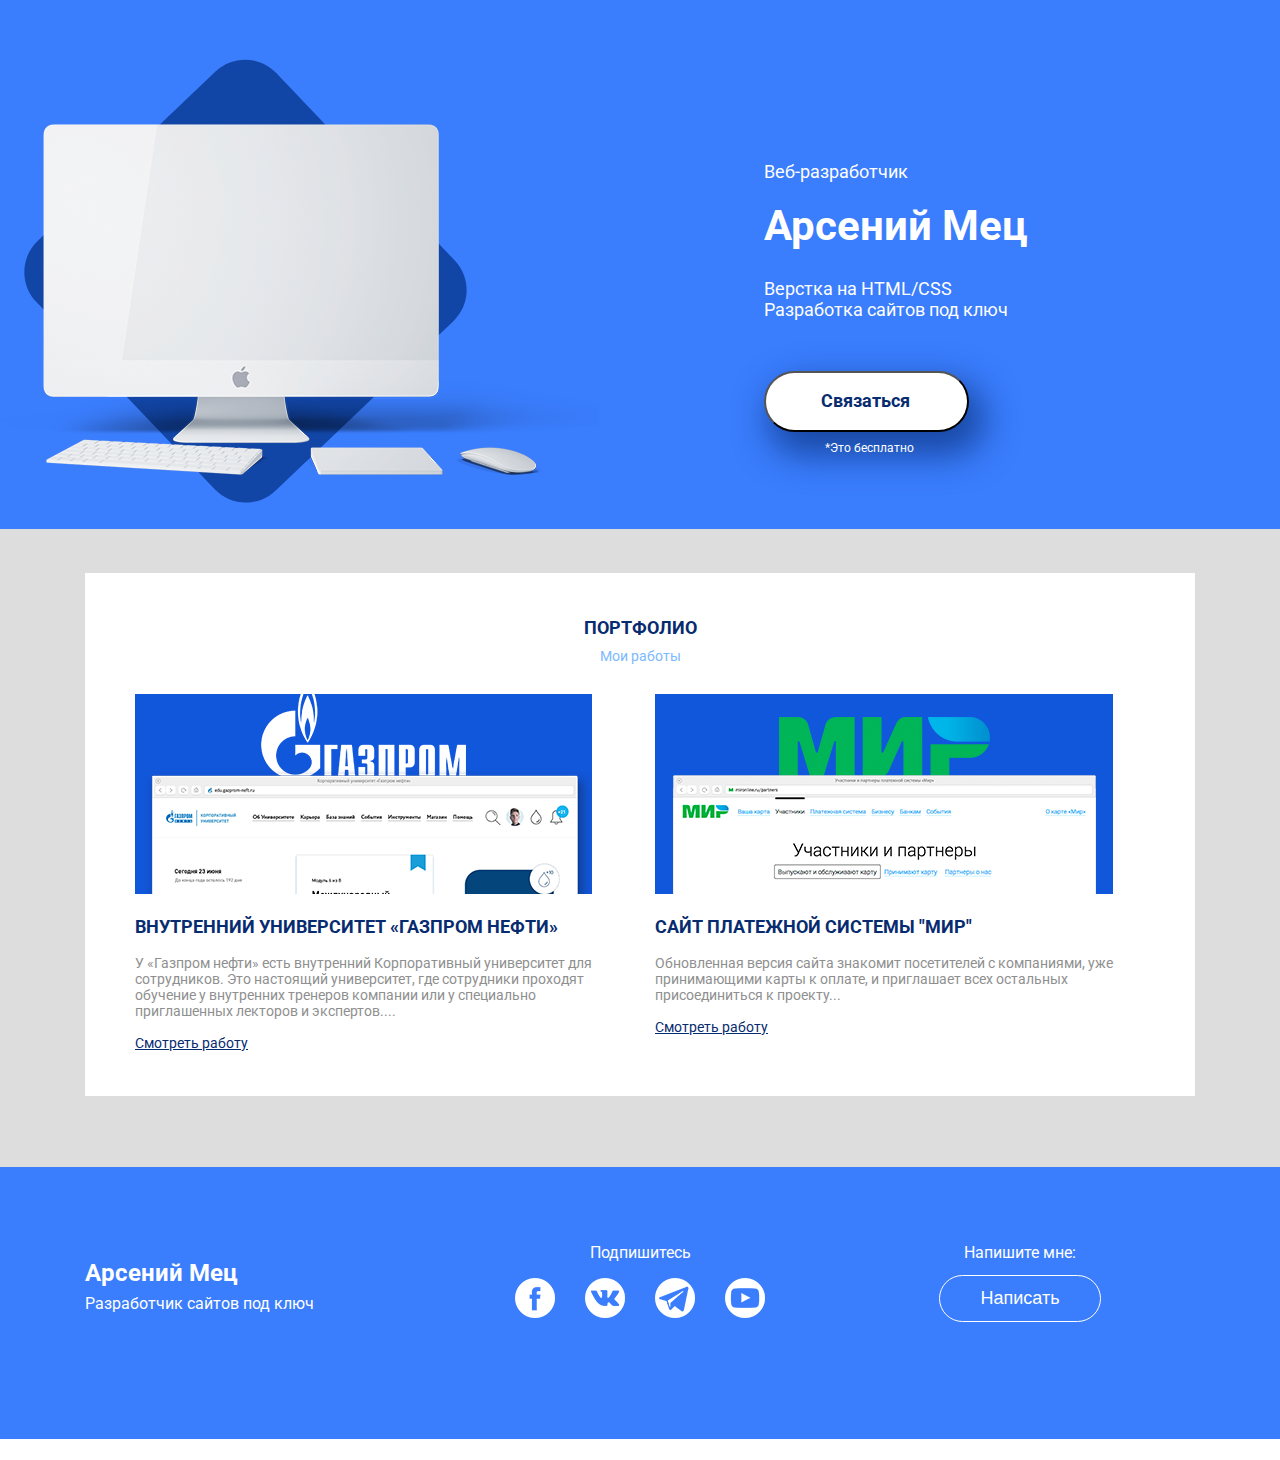
<file: index.html>
<!DOCTYPE html>
<html lang="ru">
<head>
	  <!-- Важная техническая информация для браузера -->
		<meta charset="utf-8">
		<meta http-equiv="X-UA-Compatible" content="IE=edge">
		<meta name="viewport" content="width=device-width, initial-scale=1">

		<!-- Информация об Авторе и описание проекта -->
		<meta name="description" content="Сайт разработчика">
		<meta name="auyhor" content="">

		<!-- Иконка, которая будет на вкладке в браузере -->
		<link rel="icon" href="/favicon.ico">
		<!-- Заголовок на вкладке в браузере -->
		<title>Мец Арсений - создание сайтов</title>
		<link href="https://fonts.googleapis.com/css?family=Roboto:400,700&amp;subset=cyrillic-ext" rel="stylesheet">
		<!-- Подключаем наш файл со стилями, который находится в папке 
			css-->
		<link rel="stylesheet" href="bootstrap-grid.min.css">
		<link rel="stylesheet" href="style.css">
</head>

<body>
   <header>
 	<div class="container">
 		
 	</div>
 	<!-- /.contaner -->
 	<div class="row">
<div class="col-lg-7"><img class="header-img" src="main-img.png" alt="Монитор">
     </div>
 	    <!-- /.col-7 -->
 	      <div class="col-lg-5">
 			  <p class="header-pretitle">Веб-разработчик</p>
 			   <h1 class="header-title">Арсений Мец</h1>
 			<p class="header-subtitle">Верстка на HTML/CSS <br>	
          Разработка сайтов под ключ</p>
            <div class="header-button-block">
         	<button  class="header-button">Связаться</button>
         	<small>*Это бесплатно</small>
         </div>

         
 	</div>
 	<!-- /.col-5 -->
 	
 	</div>

 	<!-- /.row -->	

      </header>

 <section class="portfolio">
 	<div class="container">
 		 <div class="portfolio-block">
 		<h2 class="portfolio-title">Портфолио</h2>
 		<p class="portfolio-subtitle">Мои работы</p>
 		<div class="row">
 			<div class="col-md-6">
 				<div class="portfolio-col-1"><img src="portfolio-img-1.png" alt="Газпром">
 				  <h3>Внутренний университет «Газпром нефти»</h3>
 				    <p class="portfolio-text">У «Газпром нефти» есть внутренний Корпоративный университет для сотрудников. Это настоящий университет, где сотрудники проходят обучение у внутренних тренеров компании или у специально приглашенных лекторов и экспертов....</p>
 				<a href="#">Смотреть работу</a></div>
 			</div>
 			<!-- /.col-6 -->
 			<div class="col-md-6">
 				<div class="portfolio-col-2"><img src="portfolio-img-2 (2).png" alt="Мир">
                <h3>Сайт платежной системы "Мир"</h3>
 				<p class="portfolio-text">Обновленная версия сайта знакомит посетителей с компаниями, уже принимающими карты к оплате, и приглашает всех остальных присоединиться к проекту...</p>
 				<a href="#">Смотреть работу</a></div>
 			</div>
 			<!-- /.col-6 -->
 		</div>
 	</div>
 	</div>
 	 
 	
 </section>

 <footer>
 <div class="container">
    <div class="row">
 	   <div class="col-md-4">
 	     <h4 class="footer-author">Арсений Мец</h4>
 	       <p class="footer-text">Разработчик сайтов под ключ</p>
 	         </div>
 	          <div class="col-md-4">
 		        <div class="social-block">
 		          <p>Подпишитесь</p>	
 		        <a href="#"><img src="facebook-logo-button.png" alt="Фейсбук"></a>
 		      <a href="#"><img src="vk-social-logotype.png" alt="Вк"></a>
 		   <a href="#"><img src="telegram-symbol.png" alt="Телега"></a>
 		<a href="#"><img src="youtube-symbol (1).png" alt="ю туб"></a>
 	</div>
 </div>
 	<div class="col-md-4">
 		<div class="footer-cta-block"><p class="footer-cta">Напишите мне:</p>
 		<a href="#"><button class="footer-button">Написать</button></div></a>
 	</div>
 </div>
 	<!-- /.row -->	
 </div>
 <!-- /.container -->
 </div>	
 </footer>
 	<h1></h1>
      </body>
    </html>
</file>
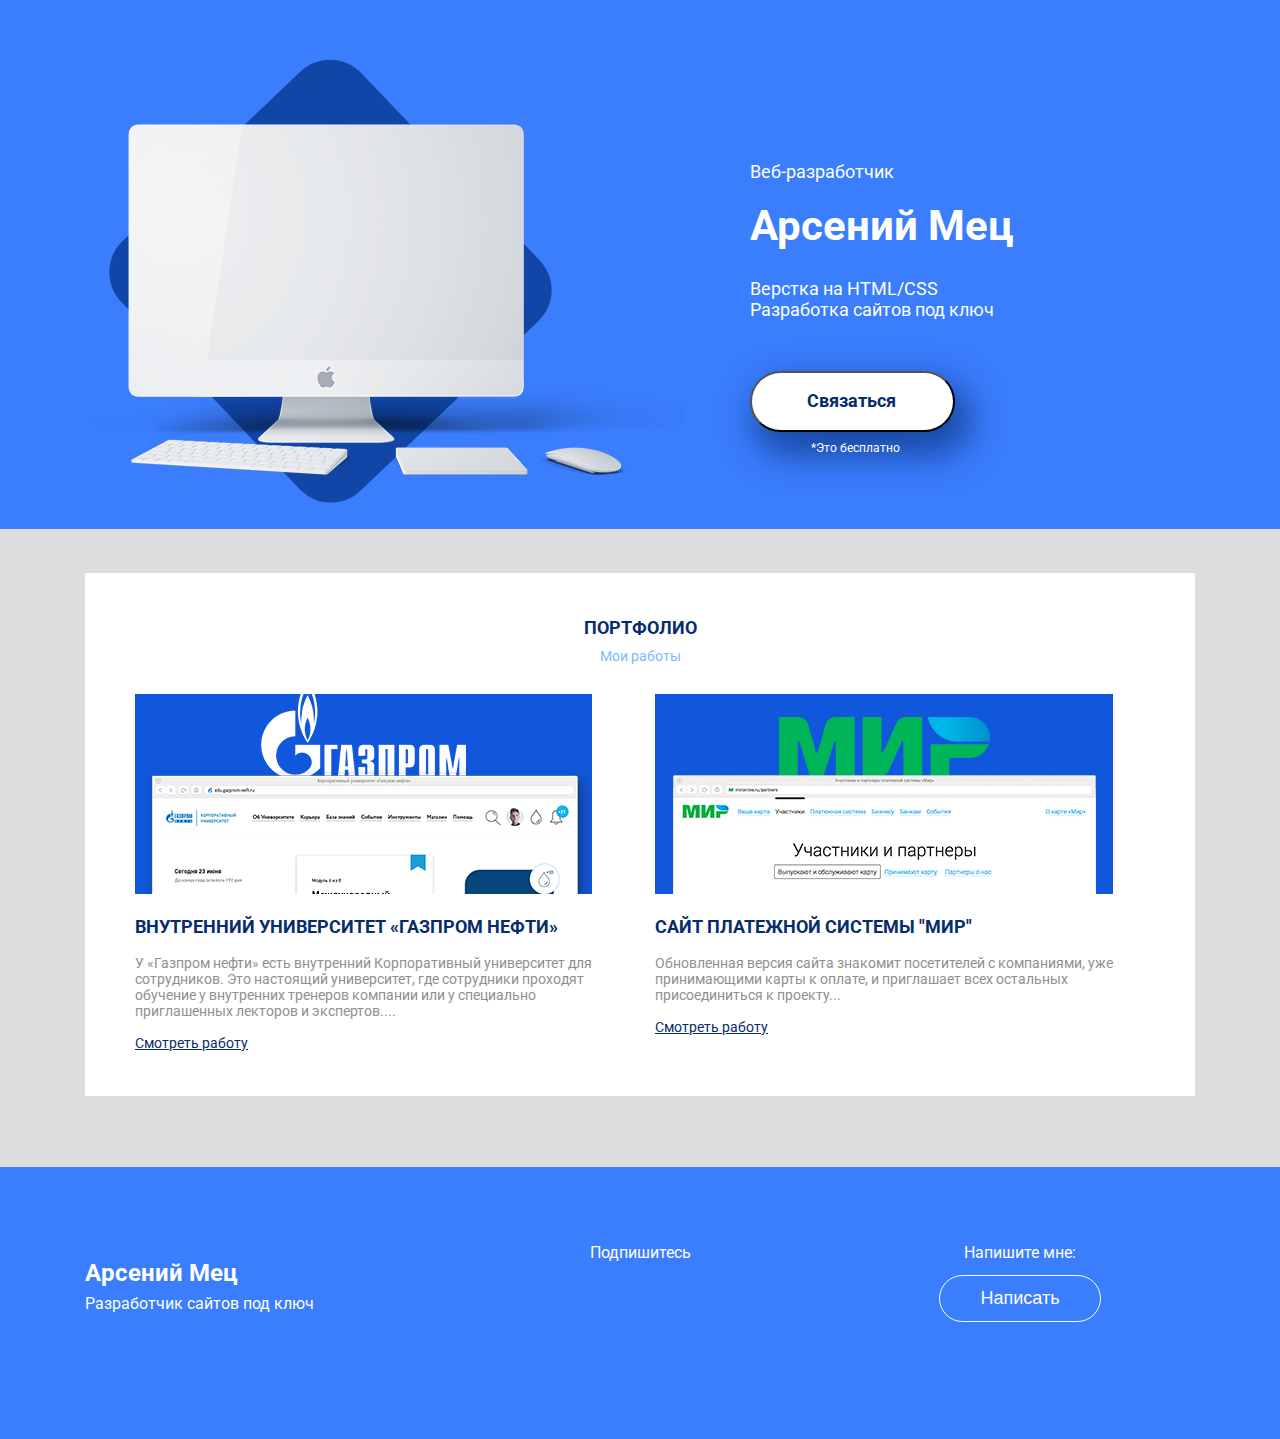
<file: Интенсив/index(2.0).html>
<!DOCTYPE html>
<html lang="ru">
<head>
	  <!-- Важная техническая информация для браузера -->
		<meta charset="utf-8">
		<meta http-equiv="X-UA-Compatible" content="IE=edge">
		<meta name="viewport" content="width=device-width, initial-scale=1">

		<!-- Информация об Авторе и описание проекта -->
		<meta name="description" content="Сайт разработчика">
		<meta name="auyhor" content="">

		<!-- Иконка, которая будет на вкладке в браузере -->
		<link rel="icon" href="/favicon.ico">
		<!-- Заголовок на вкладке в браузере -->
		<title>Мец Арсений - создание сайтов</title>
		<link href="https://fonts.googleapis.com/css?family=Roboto:400,700&amp;subset=cyrillic-ext" rel="stylesheet">
		<script>document.write('<script src="http://' + (location.host || 'localhost').split(':')[0] + ':35729/livereload.js?snipver=1"></' + 'script>')</script>
		<!-- Подключаем наш файл со стилями, который находится в папке 
			css-->
		<link rel="stylesheet" href="bootstrap-grid.min.css">
		<link rel="stylesheet" href="style(2.0).css">
		<link rel="stylesheet" href="animated.css">
</head>

<body>
   <header>
 	<div class="container">
 		
 	
 	<!-- /.contaner -->
 	<div class="row">
<div class="col-lg-7"><img class="header-img wow fadeInLeftBig" src="main-img.png" alt="Монитор">
     </div>
 	    <!-- /.col-7 -->
 	      <div class="col-lg-5">
 			  <p class="header-pretitle wow fadeInRightBig"
 			  data-wow-delay="0.1s" >Веб-разработчик</p>
 			   <h1 class="header-title wow fadeInRightBig" data-wow-delay="0.2s">Арсений Мец</h1>
 			<p class="header-subtitle   wow fadeInRightBig" data-wow-delay="0.3s"> Верстка на HTML/CSS 
 				<br>	
               Разработка сайтов под ключ</p>
            <div class="header-button-block ">
         	<a href="#"><button  class="header-button wow fadeInRightBig">Связаться</button></a>
         	<small >*Это бесплатно</small>
         </div>

         
 	</div>
 	<!-- /.col-5 -->
 	
 	</div>
</div>
</div>
 	<!-- /.row -->	

      </header>

 <section class="portfolio">
 	<div class="container">
 		 <div class="portfolio-block wow fadeIn">
 		<h2 class="portfolio-title">Портфолио</h2>
 		<p class="portfolio-subtitle">Мои работы</p>
 		<div class="row">
 			<div class="col-md-6">
 				<div class="portfolio-col-1"><img src="portfolio-img-1.png" alt="Газпром">
 				  <h3>Внутренний университет «Газпром нефти»</h3>
 				    <p class="portfolio-text">У «Газпром нефти» есть внутренний Корпоративный университет для сотрудников. Это настоящий университет, где сотрудники проходят обучение у внутренних тренеров компании или у специально приглашенных лекторов и экспертов....</p>
 				<a href="#">Смотреть работу</a></div>
 			</div>
 			<!-- /.col-6 -->
 			<div class="col-md-6">
 				<div class="portfolio-col-2"><img src="portfolio-img-2 (2).png" alt="Мир">
                <h3>Сайт платежной системы "Мир"</h3>
 				<p class="portfolio-text">Обновленная версия сайта знакомит посетителей с компаниями, уже принимающими карты к оплате, и приглашает всех остальных присоединиться к проекту...</p>
 				<a href="#">Смотреть работу</a></div>
 			</div>
 			<!-- /.col-6 -->
 		</div>
 	</div>
 	</div>
 	 
 	
 </section>

 <footer>
 <div class="container">
    <div class="row">
 	   <div class="col-md-4">
 	     <h4 class="footer-author">Арсений Мец</h4>
 	       <p class="footer-text">Разработчик сайтов под ключ</p>
 	         </div>
 	          <div class="col-md-4">
 		        <div class="social-block">
 		          <p>Подпишитесь</p>	
 		        <a class="wow bounceInDown" data-wow-delay="0.1s" href="#"><img  src="facebook-logo-button.png" alt="Фейсбук"></a>
 		      <a class="wow bounceInDown" data-wow-delay="0.2s" href="#"><img  src="vk-social-logotype.png"  alt="Вконтакте"></a>
 		   <a class="wow bounceInDown" data-wow-delay="0.3s" href="#"><img  src="telegram-symbol.png" alt="Телега"></a>
 		<a   class="wow bounceInDown" Downdata-wow-delay="0.4s" href="#"><img src="youtube-symbol (1).png" alt="ю туб"></a>
 	</div>
 </div>
 	<div class="col-md-4">
 		<div class="footer-cta-block"><p class="footer-cta">Напишите мне:</p>
 		<a href="#"><button class="footer-button">Написать</button></div></a>
 	</div>
 </div>
 	<!-- /.row -->	
 </div>
 <!-- /.container -->
 </div>	
 </footer>
 	<script src="wow.min.js"></script>
 	<script>
 		new WOW().init();wow
 	</script>
      </body>
    </html>
</file>
<file: style.css>
body{	
	margin: 0;
	font-family:'Roboto';
}
img {
	max-width:100%;
}
header{
	padding-top:59px;
	background-color: #3a7dfd;
	color: #fff;
	padding-bottom: 22px;
}
.header-pretitle {
font-size: 18px;
margin-top: 102px;

}
.header-title{
	font-size:42px;
	font-family:Roboto;
	line-height: 46.81px;
	margin-top: 21px
}
.header-subtitle{
	font-size: 18px;
	font-family: Roboto;
}
.header-pretitle{
	margin-top:102px;
}
.header-button{

box-shadow: 10px 17px 34px 6px rgba(18, 61, 145, 0.83);
border-radius: 50px;
background-color: #ffffff;
font-family: Roboto;
color: #072b6f;
font-size: 18px;
font-weight: 700;
padding-top:17px;
padding-left:55px;
padding-right: 57px;
padding-bottom: 19px;
margin-top:33px;
}
header small{
	font-size: 12px;
	display:block;
	text-align:center;
	margin-top: 9px;
}
.header-button-block{
	max-width:210px;
    
}
/*Секция портфолио*/
.portfolio{
	 background-color: #dddddd;
	 padding-top: 44px;
	 padding-bottom: 71px;

}
.portfolio-block{
	background-color: #fff;
	padding-top: 29px;
	padding-bottom: 44px;
}
.portfolio-title{
	text-transform: uppercase;
	font-size:18px;
	color: #072b6f;
	font-family: Roboto;
	margin-bottom: 10px;
}
.portfolio-subtitle{
	margin-top: 10px;
	margin-bottom: 30px;
	font-size: 14px;
    color: #7bb9ff;
 }
.portfolio-title,.portfolio-subtitle{
	text-align: center;
}
.portfolio-col-1{
	padding-left: 50px;
    }
	.portfolio-col-2{
    padding-right: 50px;
}
   .portfolio-block h3 {
    color: #072b6f;
    font-size: 18px;
    font-weight: 700;
    text-transform: uppercase;
}
   .portfolio-block a{
    color: #072b6f;
    font-size: 14px;
    font-weight: 400;
    text-decoration: underline;
}
.portfolio-text{
	color:#8f8f8f;
	font-size:14px;
	font-weight: 400px;
}
/*Оформление подвала */
footer {
	background-color: #3a7dfd;
	color: #fff;
	padding-top: 60px;
	padding-bottom: 110px;
	padding-right:;
}

.footer-author {
	font-size: 24px;
	margin-bottom: 7px;
}

.footer-text {
	margin-top: 0;
}

.social-block {
	text-align: center;
}

.social-block a{
	display: inline-block;
	margin-left: 13px;
	margin-right: 13px;
}

.footer-button {
	display: inline-block;
	border-radius: 50px;
	border: 1px solid #ffffff;
	background-color: transparent;
	color: #fff;
	font-size: 18px;
	padding: 12px 40px;
}

.footer-cta {
	margin-bottom: 13px;
}

.footer-cta-block {
	text-align: center;
}
@media (max-width: 1200px) {
	.header-pretitle {
    margin-top: 60px;
}
}
@media(max-width: 992px) {
	.header-img{display:none;
	}
	.header-pretitle {
    margin-top: 20px;
}
.footer-author {
	font-size: 18px;
}
.footer-text {
	font-size: 14px;
}
.social-block a {
	margin-left: 5px;
	margin-right: 5px;
	
}
.social-block img{
	width: 30px;
}
.footer-button{
	font-size: 14px;
	padding: 8px 35px
}
}
@media(max-width: 768px;) {
	.portfolio-col-1 {
		padding-left:20px;
		padding-right: 20px;
        margin-bottom: 40px;
	}
	.portfolio-col-2 {
		padding-left:20px;
		padding-right: 20px;
		}
		.footer-author,.footer-text {
text-align: center;
}
}
</file>
<file: Интенсив/style(2.0).css>
body{	
	margin: 0;
	font-family:'Roboto';
}
img {
	max-width:100%;
}
header{
	padding-top:59px;
	background-color: #3a7dfd;
	color: #fff;
	padding-bottom: 22px;
}
.header-pretitle {
font-size: 18px;
margin-top: 102px;

}
.header-title{
	font-size:42px;
	font-family:Roboto;
	line-height: 46.81px;
	margin-top: 21px
}
.header-subtitle{
	font-size: 18px;
	font-family: Roboto;
}
.header-pretitle{
	margin-top:102px;
}
.header-button{

box-shadow: 10px 17px 34px 6px rgba(18, 61, 145, 0.83);
border-radius: 50px;
background-color: #ffffff;
font-family: Roboto;
color: #072b6f;
font-size: 18px;
font-weight: 700;
padding-top:17px;
padding-left:55px;
padding-right: 57px;
padding-bottom: 19px;
margin-top:33px;
-webkit-transition: 0.2s;
-o-transition: 0.2s;
transition: 0.2s;
}
.header-button:hover{
box-shadow:none;


}
header small{
	font-size: 12px;
	display:block;
	text-align:center;
	margin-top: 9px;
}
.header-button-block{
	max-width:210px;
    
}
/*Секция портфолио*/
.portfolio{
	 background-color: #dddddd;
	 padding-top: 44px;
	 padding-bottom: 71px;

}
.portfolio-block{
	background-color: #fff;
	padding-top: 29px;
	padding-bottom: 44px;
}
.portfolio-title{
	text-transform: uppercase;
	font-size:18px;
	color: #072b6f;
	font-family: Roboto;
	margin-bottom: 10px;
}
.portfolio-subtitle{
	margin-top: 10px;
	margin-bottom: 30px;
	font-size: 14px;
    color: #7bb9ff;
 }
.portfolio-title,.portfolio-subtitle{
	text-align: center;
}
.portfolio-col-1{
	padding-left: 50px;
    }
	.portfolio-col-2{
    padding-right: 50px;
}
   .portfolio-block h3 {
    color: #072b6f;
    font-size: 18px;
    font-weight: 700;
    text-transform: uppercase;
}
   .portfolio-block a{
    color: #072b6f;
    font-size: 14px;
    font-weight: 400;
    text-decoration: underline;
}
.portfolio-text{
	color:#8f8f8f;
	font-size:14px;
	font-weight: 400px;
}
/*Оформление подвала */
footer {
	background-color: #3a7dfd;
	color: #fff;
	padding-top: 60px;
	padding-bottom: 110px;
	padding-right:;
}

.footer-author {
	font-size: 24px;
	margin-bottom: 7px;
}

.footer-text {
	margin-top: 0;
}

.social-block {
	text-align: center;
}

.social-block a{
	display: inline-block;
	margin-left: 13px;
	margin-right: 13px;
}

.footer-button {
	display: inline-block;
	border-radius: 50px;
	border: 1px solid #ffffff;
	background-color: transparent;
	color: #fff;
	font-size: 18px;
	padding: 12px 40px;
	-webkit-transition: 0.2s;
	-o-transition: 0.2s;
	transition: 0.2s;
}
.footer-button:hover{
	background-color: #fff;
	color: #3a7dfd;
}

.footer-cta {
	margin-bottom: 13px;
}

.footer-cta-block {
	text-align: center;
}
@media (max-width: 1200px) {
	.header-pretitle {
    margin-top: 60px;
}
}
@media (max-width: 992px) {
	.header-img{display:none;
	}
	.header-pretitle {
    margin-top: 20px;
}
.footer-author {
	font-size: 18px;
}
.footer-text {
	font-size: 14px;
}
.social-block a {
	margin-left: 5px;
	margin-right: 5px;
	
}
.social-block img{
	width: 30px;
}
.footer-button{
	font-size: 14px;
	padding: 8px 35px
}
}
@media (max-width: 768px) {
	.portfolio-col-1 {
		padding-left:20px;
		padding-right: 20px;
        margin-bottom: 40px;
	}
	.portfolio-col-2 {
		padding-left:20px;
		padding-right: 20px;
		}
		.footer-author,.footer-text {
text-align: center;
}
}
</file>
<file: Интенсив/animated.css>
.animated {
  -webkit-animation-duration: 1s;
  animation-duration: 1s;
  -webkit-animation-fill-mode: both;
  animation-fill-mode: both;
}

.animated.infinite {
  -webkit-animation-iteration-count: infinite;
  animation-iteration-count: infinite;
}

@-webkit-keyframes bounce {
  from,
  20%,
  53%,
  80%,
  to {
    -webkit-animation-timing-function: cubic-bezier(0.215, 0.61, 0.355, 1);
    animation-timing-function: cubic-bezier(0.215, 0.61, 0.355, 1);
    -webkit-transform: translate3d(0, 0, 0);
    transform: translate3d(0, 0, 0);
  }

  40%,
  43% {
    -webkit-animation-timing-function: cubic-bezier(0.755, 0.05, 0.855, 0.06);
    animation-timing-function: cubic-bezier(0.755, 0.05, 0.855, 0.06);
    -webkit-transform: translate3d(0, -30px, 0);
    transform: translate3d(0, -30px, 0);
  }

  70% {
    -webkit-animation-timing-function: cubic-bezier(0.755, 0.05, 0.855, 0.06);
    animation-timing-function: cubic-bezier(0.755, 0.05, 0.855, 0.06);
    -webkit-transform: translate3d(0, -15px, 0);
    transform: translate3d(0, -15px, 0);
  }

  90% {
    -webkit-transform: translate3d(0, -4px, 0);
    transform: translate3d(0, -4px, 0);
  }
}

@keyframes bounce {
  from,
  20%,
  53%,
  80%,
  to {
    -webkit-animation-timing-function: cubic-bezier(0.215, 0.61, 0.355, 1);
    animation-timing-function: cubic-bezier(0.215, 0.61, 0.355, 1);
    -webkit-transform: translate3d(0, 0, 0);
    transform: translate3d(0, 0, 0);
  }

  40%,
  43% {
    -webkit-animation-timing-function: cubic-bezier(0.755, 0.05, 0.855, 0.06);
    animation-timing-function: cubic-bezier(0.755, 0.05, 0.855, 0.06);
    -webkit-transform: translate3d(0, -30px, 0);
    transform: translate3d(0, -30px, 0);
  }

  70% {
    -webkit-animation-timing-function: cubic-bezier(0.755, 0.05, 0.855, 0.06);
    animation-timing-function: cubic-bezier(0.755, 0.05, 0.855, 0.06);
    -webkit-transform: translate3d(0, -15px, 0);
    transform: translate3d(0, -15px, 0);
  }

  90% {
    -webkit-transform: translate3d(0, -4px, 0);
    transform: translate3d(0, -4px, 0);
  }
}

.bounce {
  -webkit-animation-name: bounce;
  animation-name: bounce;
  -webkit-transform-origin: center bottom;
  transform-origin: center bottom;
}

@-webkit-keyframes flash {
  from,
  50%,
  to {
    opacity: 1;
  }

  25%,
  75% {
    opacity: 0;
  }
}

@keyframes flash {
  from,
  50%,
  to {
    opacity: 1;
  }

  25%,
  75% {
    opacity: 0;
  }
}

.flash {
  -webkit-animation-name: flash;
  animation-name: flash;
}

/* originally authored by Nick Pettit - https://github.com/nickpettit/glide */

@-webkit-keyframes pulse {
  from {
    -webkit-transform: scale3d(1, 1, 1);
    transform: scale3d(1, 1, 1);
  }

  50% {
    -webkit-transform: scale3d(1.05, 1.05, 1.05);
    transform: scale3d(1.05, 1.05, 1.05);
  }

  to {
    -webkit-transform: scale3d(1, 1, 1);
    transform: scale3d(1, 1, 1);
  }
}

@keyframes pulse {
  from {
    -webkit-transform: scale3d(1, 1, 1);
    transform: scale3d(1, 1, 1);
  }

  50% {
    -webkit-transform: scale3d(1.05, 1.05, 1.05);
    transform: scale3d(1.05, 1.05, 1.05);
  }

  to {
    -webkit-transform: scale3d(1, 1, 1);
    transform: scale3d(1, 1, 1);
  }
}

.pulse {
  -webkit-animation-name: pulse;
  animation-name: pulse;
}

@-webkit-keyframes rubberBand {
  from {
    -webkit-transform: scale3d(1, 1, 1);
    transform: scale3d(1, 1, 1);
  }

  30% {
    -webkit-transform: scale3d(1.25, 0.75, 1);
    transform: scale3d(1.25, 0.75, 1);
  }

  40% {
    -webkit-transform: scale3d(0.75, 1.25, 1);
    transform: scale3d(0.75, 1.25, 1);
  }

  50% {
    -webkit-transform: scale3d(1.15, 0.85, 1);
    transform: scale3d(1.15, 0.85, 1);
  }

  65% {
    -webkit-transform: scale3d(0.95, 1.05, 1);
    transform: scale3d(0.95, 1.05, 1);
  }

  75% {
    -webkit-transform: scale3d(1.05, 0.95, 1);
    transform: scale3d(1.05, 0.95, 1);
  }

  to {
    -webkit-transform: scale3d(1, 1, 1);
    transform: scale3d(1, 1, 1);
  }
}

@keyframes rubberBand {
  from {
    -webkit-transform: scale3d(1, 1, 1);
    transform: scale3d(1, 1, 1);
  }

  30% {
    -webkit-transform: scale3d(1.25, 0.75, 1);
    transform: scale3d(1.25, 0.75, 1);
  }

  40% {
    -webkit-transform: scale3d(0.75, 1.25, 1);
    transform: scale3d(0.75, 1.25, 1);
  }

  50% {
    -webkit-transform: scale3d(1.15, 0.85, 1);
    transform: scale3d(1.15, 0.85, 1);
  }

  65% {
    -webkit-transform: scale3d(0.95, 1.05, 1);
    transform: scale3d(0.95, 1.05, 1);
  }

  75% {
    -webkit-transform: scale3d(1.05, 0.95, 1);
    transform: scale3d(1.05, 0.95, 1);
  }

  to {
    -webkit-transform: scale3d(1, 1, 1);
    transform: scale3d(1, 1, 1);
  }
}

.rubberBand {
  -webkit-animation-name: rubberBand;
  animation-name: rubberBand;
}

@-webkit-keyframes shake {
  from,
  to {
    -webkit-transform: translate3d(0, 0, 0);
    transform: translate3d(0, 0, 0);
  }

  10%,
  30%,
  50%,
  70%,
  90% {
    -webkit-transform: translate3d(-10px, 0, 0);
    transform: translate3d(-10px, 0, 0);
  }

  20%,
  40%,
  60%,
  80% {
    -webkit-transform: translate3d(10px, 0, 0);
    transform: translate3d(10px, 0, 0);
  }
}

@keyframes shake {
  from,
  to {
    -webkit-transform: translate3d(0, 0, 0);
    transform: translate3d(0, 0, 0);
  }

  10%,
  30%,
  50%,
  70%,
  90% {
    -webkit-transform: translate3d(-10px, 0, 0);
    transform: translate3d(-10px, 0, 0);
  }

  20%,
  40%,
  60%,
  80% {
    -webkit-transform: translate3d(10px, 0, 0);
    transform: translate3d(10px, 0, 0);
  }
}

.shake {
  -webkit-animation-name: shake;
  animation-name: shake;
}

@-webkit-keyframes headShake {
  0% {
    -webkit-transform: translateX(0);
    transform: translateX(0);
  }

  6.5% {
    -webkit-transform: translateX(-6px) rotateY(-9deg);
    transform: translateX(-6px) rotateY(-9deg);
  }

  18.5% {
    -webkit-transform: translateX(5px) rotateY(7deg);
    transform: translateX(5px) rotateY(7deg);
  }

  31.5% {
    -webkit-transform: translateX(-3px) rotateY(-5deg);
    transform: translateX(-3px) rotateY(-5deg);
  }

  43.5% {
    -webkit-transform: translateX(2px) rotateY(3deg);
    transform: translateX(2px) rotateY(3deg);
  }

  50% {
    -webkit-transform: translateX(0);
    transform: translateX(0);
  }
}

@keyframes headShake {
  0% {
    -webkit-transform: translateX(0);
    transform: translateX(0);
  }

  6.5% {
    -webkit-transform: translateX(-6px) rotateY(-9deg);
    transform: translateX(-6px) rotateY(-9deg);
  }

  18.5% {
    -webkit-transform: translateX(5px) rotateY(7deg);
    transform: translateX(5px) rotateY(7deg);
  }

  31.5% {
    -webkit-transform: translateX(-3px) rotateY(-5deg);
    transform: translateX(-3px) rotateY(-5deg);
  }

  43.5% {
    -webkit-transform: translateX(2px) rotateY(3deg);
    transform: translateX(2px) rotateY(3deg);
  }

  50% {
    -webkit-transform: translateX(0);
    transform: translateX(0);
  }
}

.headShake {
  -webkit-animation-timing-function: ease-in-out;
  animation-timing-function: ease-in-out;
  -webkit-animation-name: headShake;
  animation-name: headShake;
}

@-webkit-keyframes swing {
  20% {
    -webkit-transform: rotate3d(0, 0, 1, 15deg);
    transform: rotate3d(0, 0, 1, 15deg);
  }

  40% {
    -webkit-transform: rotate3d(0, 0, 1, -10deg);
    transform: rotate3d(0, 0, 1, -10deg);
  }

  60% {
    -webkit-transform: rotate3d(0, 0, 1, 5deg);
    transform: rotate3d(0, 0, 1, 5deg);
  }

  80% {
    -webkit-transform: rotate3d(0, 0, 1, -5deg);
    transform: rotate3d(0, 0, 1, -5deg);
  }

  to {
    -webkit-transform: rotate3d(0, 0, 1, 0deg);
    transform: rotate3d(0, 0, 1, 0deg);
  }
}

@keyframes swing {
  20% {
    -webkit-transform: rotate3d(0, 0, 1, 15deg);
    transform: rotate3d(0, 0, 1, 15deg);
  }

  40% {
    -webkit-transform: rotate3d(0, 0, 1, -10deg);
    transform: rotate3d(0, 0, 1, -10deg);
  }

  60% {
    -webkit-transform: rotate3d(0, 0, 1, 5deg);
    transform: rotate3d(0, 0, 1, 5deg);
  }

  80% {
    -webkit-transform: rotate3d(0, 0, 1, -5deg);
    transform: rotate3d(0, 0, 1, -5deg);
  }

  to {
    -webkit-transform: rotate3d(0, 0, 1, 0deg);
    transform: rotate3d(0, 0, 1, 0deg);
  }
}

.swing {
  -webkit-transform-origin: top center;
  transform-origin: top center;
  -webkit-animation-name: swing;
  animation-name: swing;
}

@-webkit-keyframes tada {
  from {
    -webkit-transform: scale3d(1, 1, 1);
    transform: scale3d(1, 1, 1);
  }

  10%,
  20% {
    -webkit-transform: scale3d(0.9, 0.9, 0.9) rotate3d(0, 0, 1, -3deg);
    transform: scale3d(0.9, 0.9, 0.9) rotate3d(0, 0, 1, -3deg);
  }

  30%,
  50%,
  70%,
  90% {
    -webkit-transform: scale3d(1.1, 1.1, 1.1) rotate3d(0, 0, 1, 3deg);
    transform: scale3d(1.1, 1.1, 1.1) rotate3d(0, 0, 1, 3deg);
  }

  40%,
  60%,
  80% {
    -webkit-transform: scale3d(1.1, 1.1, 1.1) rotate3d(0, 0, 1, -3deg);
    transform: scale3d(1.1, 1.1, 1.1) rotate3d(0, 0, 1, -3deg);
  }

  to {
    -webkit-transform: scale3d(1, 1, 1);
    transform: scale3d(1, 1, 1);
  }
}

@keyframes tada {
  from {
    -webkit-transform: scale3d(1, 1, 1);
    transform: scale3d(1, 1, 1);
  }

  10%,
  20% {
    -webkit-transform: scale3d(0.9, 0.9, 0.9) rotate3d(0, 0, 1, -3deg);
    transform: scale3d(0.9, 0.9, 0.9) rotate3d(0, 0, 1, -3deg);
  }

  30%,
  50%,
  70%,
  90% {
    -webkit-transform: scale3d(1.1, 1.1, 1.1) rotate3d(0, 0, 1, 3deg);
    transform: scale3d(1.1, 1.1, 1.1) rotate3d(0, 0, 1, 3deg);
  }

  40%,
  60%,
  80% {
    -webkit-transform: scale3d(1.1, 1.1, 1.1) rotate3d(0, 0, 1, -3deg);
    transform: scale3d(1.1, 1.1, 1.1) rotate3d(0, 0, 1, -3deg);
  }

  to {
    -webkit-transform: scale3d(1, 1, 1);
    transform: scale3d(1, 1, 1);
  }
}

.tada {
  -webkit-animation-name: tada;
  animation-name: tada;
}

/* originally authored by Nick Pettit - https://github.com/nickpettit/glide */

@-webkit-keyframes wobble {
  from {
    -webkit-transform: translate3d(0, 0, 0);
    transform: translate3d(0, 0, 0);
  }

  15% {
    -webkit-transform: translate3d(-25%, 0, 0) rotate3d(0, 0, 1, -5deg);
    transform: translate3d(-25%, 0, 0) rotate3d(0, 0, 1, -5deg);
  }

  30% {
    -webkit-transform: translate3d(20%, 0, 0) rotate3d(0, 0, 1, 3deg);
    transform: translate3d(20%, 0, 0) rotate3d(0, 0, 1, 3deg);
  }

  45% {
    -webkit-transform: translate3d(-15%, 0, 0) rotate3d(0, 0, 1, -3deg);
    transform: translate3d(-15%, 0, 0) rotate3d(0, 0, 1, -3deg);
  }

  60% {
    -webkit-transform: translate3d(10%, 0, 0) rotate3d(0, 0, 1, 2deg);
    transform: translate3d(10%, 0, 0) rotate3d(0, 0, 1, 2deg);
  }

  75% {
    -webkit-transform: translate3d(-5%, 0, 0) rotate3d(0, 0, 1, -1deg);
    transform: translate3d(-5%, 0, 0) rotate3d(0, 0, 1, -1deg);
  }

  to {
    -webkit-transform: translate3d(0, 0, 0);
    transform: translate3d(0, 0, 0);
  }
}

@keyframes wobble {
  from {
    -webkit-transform: translate3d(0, 0, 0);
    transform: translate3d(0, 0, 0);
  }

  15% {
    -webkit-transform: translate3d(-25%, 0, 0) rotate3d(0, 0, 1, -5deg);
    transform: translate3d(-25%, 0, 0) rotate3d(0, 0, 1, -5deg);
  }

  30% {
    -webkit-transform: translate3d(20%, 0, 0) rotate3d(0, 0, 1, 3deg);
    transform: translate3d(20%, 0, 0) rotate3d(0, 0, 1, 3deg);
  }

  45% {
    -webkit-transform: translate3d(-15%, 0, 0) rotate3d(0, 0, 1, -3deg);
    transform: translate3d(-15%, 0, 0) rotate3d(0, 0, 1, -3deg);
  }

  60% {
    -webkit-transform: translate3d(10%, 0, 0) rotate3d(0, 0, 1, 2deg);
    transform: translate3d(10%, 0, 0) rotate3d(0, 0, 1, 2deg);
  }

  75% {
    -webkit-transform: translate3d(-5%, 0, 0) rotate3d(0, 0, 1, -1deg);
    transform: translate3d(-5%, 0, 0) rotate3d(0, 0, 1, -1deg);
  }

  to {
    -webkit-transform: translate3d(0, 0, 0);
    transform: translate3d(0, 0, 0);
  }
}

.wobble {
  -webkit-animation-name: wobble;
  animation-name: wobble;
}

@-webkit-keyframes jello {
  from,
  11.1%,
  to {
    -webkit-transform: translate3d(0, 0, 0);
    transform: translate3d(0, 0, 0);
  }

  22.2% {
    -webkit-transform: skewX(-12.5deg) skewY(-12.5deg);
    transform: skewX(-12.5deg) skewY(-12.5deg);
  }

  33.3% {
    -webkit-transform: skewX(6.25deg) skewY(6.25deg);
    transform: skewX(6.25deg) skewY(6.25deg);
  }

  44.4% {
    -webkit-transform: skewX(-3.125deg) skewY(-3.125deg);
    transform: skewX(-3.125deg) skewY(-3.125deg);
  }

  55.5% {
    -webkit-transform: skewX(1.5625deg) skewY(1.5625deg);
    transform: skewX(1.5625deg) skewY(1.5625deg);
  }

  66.6% {
    -webkit-transform: skewX(-0.78125deg) skewY(-0.78125deg);
    transform: skewX(-0.78125deg) skewY(-0.78125deg);
  }

  77.7% {
    -webkit-transform: skewX(0.390625deg) skewY(0.390625deg);
    transform: skewX(0.390625deg) skewY(0.390625deg);
  }

  88.8% {
    -webkit-transform: skewX(-0.1953125deg) skewY(-0.1953125deg);
    transform: skewX(-0.1953125deg) skewY(-0.1953125deg);
  }
}

@keyframes jello {
  from,
  11.1%,
  to {
    -webkit-transform: translate3d(0, 0, 0);
    transform: translate3d(0, 0, 0);
  }

  22.2% {
    -webkit-transform: skewX(-12.5deg) skewY(-12.5deg);
    transform: skewX(-12.5deg) skewY(-12.5deg);
  }

  33.3% {
    -webkit-transform: skewX(6.25deg) skewY(6.25deg);
    transform: skewX(6.25deg) skewY(6.25deg);
  }

  44.4% {
    -webkit-transform: skewX(-3.125deg) skewY(-3.125deg);
    transform: skewX(-3.125deg) skewY(-3.125deg);
  }

  55.5% {
    -webkit-transform: skewX(1.5625deg) skewY(1.5625deg);
    transform: skewX(1.5625deg) skewY(1.5625deg);
  }

  66.6% {
    -webkit-transform: skewX(-0.78125deg) skewY(-0.78125deg);
    transform: skewX(-0.78125deg) skewY(-0.78125deg);
  }

  77.7% {
    -webkit-transform: skewX(0.390625deg) skewY(0.390625deg);
    transform: skewX(0.390625deg) skewY(0.390625deg);
  }

  88.8% {
    -webkit-transform: skewX(-0.1953125deg) skewY(-0.1953125deg);
    transform: skewX(-0.1953125deg) skewY(-0.1953125deg);
  }
}

.jello {
  -webkit-animation-name: jello;
  animation-name: jello;
  -webkit-transform-origin: center;
  transform-origin: center;
}

@-webkit-keyframes bounceIn {
  from,
  20%,
  40%,
  60%,
  80%,
  to {
    -webkit-animation-timing-function: cubic-bezier(0.215, 0.61, 0.355, 1);
    animation-timing-function: cubic-bezier(0.215, 0.61, 0.355, 1);
  }

  0% {
    opacity: 0;
    -webkit-transform: scale3d(0.3, 0.3, 0.3);
    transform: scale3d(0.3, 0.3, 0.3);
  }

  20% {
    -webkit-transform: scale3d(1.1, 1.1, 1.1);
    transform: scale3d(1.1, 1.1, 1.1);
  }

  40% {
    -webkit-transform: scale3d(0.9, 0.9, 0.9);
    transform: scale3d(0.9, 0.9, 0.9);
  }

  60% {
    opacity: 1;
    -webkit-transform: scale3d(1.03, 1.03, 1.03);
    transform: scale3d(1.03, 1.03, 1.03);
  }

  80% {
    -webkit-transform: scale3d(0.97, 0.97, 0.97);
    transform: scale3d(0.97, 0.97, 0.97);
  }

  to {
    opacity: 1;
    -webkit-transform: scale3d(1, 1, 1);
    transform: scale3d(1, 1, 1);
  }
}

@keyframes bounceIn {
  from,
  20%,
  40%,
  60%,
  80%,
  to {
    -webkit-animation-timing-function: cubic-bezier(0.215, 0.61, 0.355, 1);
    animation-timing-function: cubic-bezier(0.215, 0.61, 0.355, 1);
  }

  0% {
    opacity: 0;
    -webkit-transform: scale3d(0.3, 0.3, 0.3);
    transform: scale3d(0.3, 0.3, 0.3);
  }

  20% {
    -webkit-transform: scale3d(1.1, 1.1, 1.1);
    transform: scale3d(1.1, 1.1, 1.1);
  }

  40% {
    -webkit-transform: scale3d(0.9, 0.9, 0.9);
    transform: scale3d(0.9, 0.9, 0.9);
  }

  60% {
    opacity: 1;
    -webkit-transform: scale3d(1.03, 1.03, 1.03);
    transform: scale3d(1.03, 1.03, 1.03);
  }

  80% {
    -webkit-transform: scale3d(0.97, 0.97, 0.97);
    transform: scale3d(0.97, 0.97, 0.97);
  }

  to {
    opacity: 1;
    -webkit-transform: scale3d(1, 1, 1);
    transform: scale3d(1, 1, 1);
  }
}

.bounceIn {
  -webkit-animation-duration: 0.75s;
  animation-duration: 0.75s;
  -webkit-animation-name: bounceIn;
  animation-name: bounceIn;
}

@-webkit-keyframes bounceInDown {
  from,
  60%,
  75%,
  90%,
  to {
    -webkit-animation-timing-function: cubic-bezier(0.215, 0.61, 0.355, 1);
    animation-timing-function: cubic-bezier(0.215, 0.61, 0.355, 1);
  }

  0% {
    opacity: 0;
    -webkit-transform: translate3d(0, -3000px, 0);
    transform: translate3d(0, -3000px, 0);
  }

  60% {
    opacity: 1;
    -webkit-transform: translate3d(0, 25px, 0);
    transform: translate3d(0, 25px, 0);
  }

  75% {
    -webkit-transform: translate3d(0, -10px, 0);
    transform: translate3d(0, -10px, 0);
  }

  90% {
    -webkit-transform: translate3d(0, 5px, 0);
    transform: translate3d(0, 5px, 0);
  }

  to {
    -webkit-transform: translate3d(0, 0, 0);
    transform: translate3d(0, 0, 0);
  }
}

@keyframes bounceInDown {
  from,
  60%,
  75%,
  90%,
  to {
    -webkit-animation-timing-function: cubic-bezier(0.215, 0.61, 0.355, 1);
    animation-timing-function: cubic-bezier(0.215, 0.61, 0.355, 1);
  }

  0% {
    opacity: 0;
    -webkit-transform: translate3d(0, -3000px, 0);
    transform: translate3d(0, -3000px, 0);
  }

  60% {
    opacity: 1;
    -webkit-transform: translate3d(0, 25px, 0);
    transform: translate3d(0, 25px, 0);
  }

  75% {
    -webkit-transform: translate3d(0, -10px, 0);
    transform: translate3d(0, -10px, 0);
  }

  90% {
    -webkit-transform: translate3d(0, 5px, 0);
    transform: translate3d(0, 5px, 0);
  }

  to {
    -webkit-transform: translate3d(0, 0, 0);
    transform: translate3d(0, 0, 0);
  }
}

.bounceInDown {
  -webkit-animation-name: bounceInDown;
  animation-name: bounceInDown;
}

@-webkit-keyframes bounceInLeft {
  from,
  60%,
  75%,
  90%,
  to {
    -webkit-animation-timing-function: cubic-bezier(0.215, 0.61, 0.355, 1);
    animation-timing-function: cubic-bezier(0.215, 0.61, 0.355, 1);
  }

  0% {
    opacity: 0;
    -webkit-transform: translate3d(-3000px, 0, 0);
    transform: translate3d(-3000px, 0, 0);
  }

  60% {
    opacity: 1;
    -webkit-transform: translate3d(25px, 0, 0);
    transform: translate3d(25px, 0, 0);
  }

  75% {
    -webkit-transform: translate3d(-10px, 0, 0);
    transform: translate3d(-10px, 0, 0);
  }

  90% {
    -webkit-transform: translate3d(5px, 0, 0);
    transform: translate3d(5px, 0, 0);
  }

  to {
    -webkit-transform: translate3d(0, 0, 0);
    transform: translate3d(0, 0, 0);
  }
}

@keyframes bounceInLeft {
  from,
  60%,
  75%,
  90%,
  to {
    -webkit-animation-timing-function: cubic-bezier(0.215, 0.61, 0.355, 1);
    animation-timing-function: cubic-bezier(0.215, 0.61, 0.355, 1);
  }

  0% {
    opacity: 0;
    -webkit-transform: translate3d(-3000px, 0, 0);
    transform: translate3d(-3000px, 0, 0);
  }

  60% {
    opacity: 1;
    -webkit-transform: translate3d(25px, 0, 0);
    transform: translate3d(25px, 0, 0);
  }

  75% {
    -webkit-transform: translate3d(-10px, 0, 0);
    transform: translate3d(-10px, 0, 0);
  }

  90% {
    -webkit-transform: translate3d(5px, 0, 0);
    transform: translate3d(5px, 0, 0);
  }

  to {
    -webkit-transform: translate3d(0, 0, 0);
    transform: translate3d(0, 0, 0);
  }
}

.bounceInLeft {
  -webkit-animation-name: bounceInLeft;
  animation-name: bounceInLeft;
}

@-webkit-keyframes bounceInRight {
  from,
  60%,
  75%,
  90%,
  to {
    -webkit-animation-timing-function: cubic-bezier(0.215, 0.61, 0.355, 1);
    animation-timing-function: cubic-bezier(0.215, 0.61, 0.355, 1);
  }

  from {
    opacity: 0;
    -webkit-transform: translate3d(3000px, 0, 0);
    transform: translate3d(3000px, 0, 0);
  }

  60% {
    opacity: 1;
    -webkit-transform: translate3d(-25px, 0, 0);
    transform: translate3d(-25px, 0, 0);
  }

  75% {
    -webkit-transform: translate3d(10px, 0, 0);
    transform: translate3d(10px, 0, 0);
  }

  90% {
    -webkit-transform: translate3d(-5px, 0, 0);
    transform: translate3d(-5px, 0, 0);
  }

  to {
    -webkit-transform: translate3d(0, 0, 0);
    transform: translate3d(0, 0, 0);
  }
}

@keyframes bounceInRight {
  from,
  60%,
  75%,
  90%,
  to {
    -webkit-animation-timing-function: cubic-bezier(0.215, 0.61, 0.355, 1);
    animation-timing-function: cubic-bezier(0.215, 0.61, 0.355, 1);
  }

  from {
    opacity: 0;
    -webkit-transform: translate3d(3000px, 0, 0);
    transform: translate3d(3000px, 0, 0);
  }

  60% {
    opacity: 1;
    -webkit-transform: translate3d(-25px, 0, 0);
    transform: translate3d(-25px, 0, 0);
  }

  75% {
    -webkit-transform: translate3d(10px, 0, 0);
    transform: translate3d(10px, 0, 0);
  }

  90% {
    -webkit-transform: translate3d(-5px, 0, 0);
    transform: translate3d(-5px, 0, 0);
  }

  to {
    -webkit-transform: translate3d(0, 0, 0);
    transform: translate3d(0, 0, 0);
  }
}

.bounceInRight {
  -webkit-animation-name: bounceInRight;
  animation-name: bounceInRight;
}

@-webkit-keyframes bounceInUp {
  from,
  60%,
  75%,
  90%,
  to {
    -webkit-animation-timing-function: cubic-bezier(0.215, 0.61, 0.355, 1);
    animation-timing-function: cubic-bezier(0.215, 0.61, 0.355, 1);
  }

  from {
    opacity: 0;
    -webkit-transform: translate3d(0, 3000px, 0);
    transform: translate3d(0, 3000px, 0);
  }

  60% {
    opacity: 1;
    -webkit-transform: translate3d(0, -20px, 0);
    transform: translate3d(0, -20px, 0);
  }

  75% {
    -webkit-transform: translate3d(0, 10px, 0);
    transform: translate3d(0, 10px, 0);
  }

  90% {
    -webkit-transform: translate3d(0, -5px, 0);
    transform: translate3d(0, -5px, 0);
  }

  to {
    -webkit-transform: translate3d(0, 0, 0);
    transform: translate3d(0, 0, 0);
  }
}

@keyframes bounceInUp {
  from,
  60%,
  75%,
  90%,
  to {
    -webkit-animation-timing-function: cubic-bezier(0.215, 0.61, 0.355, 1);
    animation-timing-function: cubic-bezier(0.215, 0.61, 0.355, 1);
  }

  from {
    opacity: 0;
    -webkit-transform: translate3d(0, 3000px, 0);
    transform: translate3d(0, 3000px, 0);
  }

  60% {
    opacity: 1;
    -webkit-transform: translate3d(0, -20px, 0);
    transform: translate3d(0, -20px, 0);
  }

  75% {
    -webkit-transform: translate3d(0, 10px, 0);
    transform: translate3d(0, 10px, 0);
  }

  90% {
    -webkit-transform: translate3d(0, -5px, 0);
    transform: translate3d(0, -5px, 0);
  }

  to {
    -webkit-transform: translate3d(0, 0, 0);
    transform: translate3d(0, 0, 0);
  }
}

.bounceInUp {
  -webkit-animation-name: bounceInUp;
  animation-name: bounceInUp;
}

@-webkit-keyframes bounceOut {
  20% {
    -webkit-transform: scale3d(0.9, 0.9, 0.9);
    transform: scale3d(0.9, 0.9, 0.9);
  }

  50%,
  55% {
    opacity: 1;
    -webkit-transform: scale3d(1.1, 1.1, 1.1);
    transform: scale3d(1.1, 1.1, 1.1);
  }

  to {
    opacity: 0;
    -webkit-transform: scale3d(0.3, 0.3, 0.3);
    transform: scale3d(0.3, 0.3, 0.3);
  }
}

@keyframes bounceOut {
  20% {
    -webkit-transform: scale3d(0.9, 0.9, 0.9);
    transform: scale3d(0.9, 0.9, 0.9);
  }

  50%,
  55% {
    opacity: 1;
    -webkit-transform: scale3d(1.1, 1.1, 1.1);
    transform: scale3d(1.1, 1.1, 1.1);
  }

  to {
    opacity: 0;
    -webkit-transform: scale3d(0.3, 0.3, 0.3);
    transform: scale3d(0.3, 0.3, 0.3);
  }
}

.bounceOut {
  -webkit-animation-duration: 0.75s;
  animation-duration: 0.75s;
  -webkit-animation-name: bounceOut;
  animation-name: bounceOut;
}

@-webkit-keyframes bounceOutDown {
  20% {
    -webkit-transform: translate3d(0, 10px, 0);
    transform: translate3d(0, 10px, 0);
  }

  40%,
  45% {
    opacity: 1;
    -webkit-transform: translate3d(0, -20px, 0);
    transform: translate3d(0, -20px, 0);
  }

  to {
    opacity: 0;
    -webkit-transform: translate3d(0, 2000px, 0);
    transform: translate3d(0, 2000px, 0);
  }
}

@keyframes bounceOutDown {
  20% {
    -webkit-transform: translate3d(0, 10px, 0);
    transform: translate3d(0, 10px, 0);
  }

  40%,
  45% {
    opacity: 1;
    -webkit-transform: translate3d(0, -20px, 0);
    transform: translate3d(0, -20px, 0);
  }

  to {
    opacity: 0;
    -webkit-transform: translate3d(0, 2000px, 0);
    transform: translate3d(0, 2000px, 0);
  }
}

.bounceOutDown {
  -webkit-animation-name: bounceOutDown;
  animation-name: bounceOutDown;
}

@-webkit-keyframes bounceOutLeft {
  20% {
    opacity: 1;
    -webkit-transform: translate3d(20px, 0, 0);
    transform: translate3d(20px, 0, 0);
  }

  to {
    opacity: 0;
    -webkit-transform: translate3d(-2000px, 0, 0);
    transform: translate3d(-2000px, 0, 0);
  }
}

@keyframes bounceOutLeft {
  20% {
    opacity: 1;
    -webkit-transform: translate3d(20px, 0, 0);
    transform: translate3d(20px, 0, 0);
  }

  to {
    opacity: 0;
    -webkit-transform: translate3d(-2000px, 0, 0);
    transform: translate3d(-2000px, 0, 0);
  }
}

.bounceOutLeft {
  -webkit-animation-name: bounceOutLeft;
  animation-name: bounceOutLeft;
}

@-webkit-keyframes bounceOutRight {
  20% {
    opacity: 1;
    -webkit-transform: translate3d(-20px, 0, 0);
    transform: translate3d(-20px, 0, 0);
  }

  to {
    opacity: 0;
    -webkit-transform: translate3d(2000px, 0, 0);
    transform: translate3d(2000px, 0, 0);
  }
}

@keyframes bounceOutRight {
  20% {
    opacity: 1;
    -webkit-transform: translate3d(-20px, 0, 0);
    transform: translate3d(-20px, 0, 0);
  }

  to {
    opacity: 0;
    -webkit-transform: translate3d(2000px, 0, 0);
    transform: translate3d(2000px, 0, 0);
  }
}

.bounceOutRight {
  -webkit-animation-name: bounceOutRight;
  animation-name: bounceOutRight;
}

@-webkit-keyframes bounceOutUp {
  20% {
    -webkit-transform: translate3d(0, -10px, 0);
    transform: translate3d(0, -10px, 0);
  }

  40%,
  45% {
    opacity: 1;
    -webkit-transform: translate3d(0, 20px, 0);
    transform: translate3d(0, 20px, 0);
  }

  to {
    opacity: 0;
    -webkit-transform: translate3d(0, -2000px, 0);
    transform: translate3d(0, -2000px, 0);
  }
}

@keyframes bounceOutUp {
  20% {
    -webkit-transform: translate3d(0, -10px, 0);
    transform: translate3d(0, -10px, 0);
  }

  40%,
  45% {
    opacity: 1;
    -webkit-transform: translate3d(0, 20px, 0);
    transform: translate3d(0, 20px, 0);
  }

  to {
    opacity: 0;
    -webkit-transform: translate3d(0, -2000px, 0);
    transform: translate3d(0, -2000px, 0);
  }
}

.bounceOutUp {
  -webkit-animation-name: bounceOutUp;
  animation-name: bounceOutUp;
}

@-webkit-keyframes fadeIn {
  from {
    opacity: 0;
  }

  to {
    opacity: 1;
  }
}

@keyframes fadeIn {
  from {
    opacity: 0;
  }

  to {
    opacity: 1;
  }
}

.fadeIn {
  -webkit-animation-name: fadeIn;
  animation-name: fadeIn;
}

@-webkit-keyframes fadeInDown {
  from {
    opacity: 0;
    -webkit-transform: translate3d(0, -100%, 0);
    transform: translate3d(0, -100%, 0);
  }

  to {
    opacity: 1;
    -webkit-transform: translate3d(0, 0, 0);
    transform: translate3d(0, 0, 0);
  }
}

@keyframes fadeInDown {
  from {
    opacity: 0;
    -webkit-transform: translate3d(0, -100%, 0);
    transform: translate3d(0, -100%, 0);
  }

  to {
    opacity: 1;
    -webkit-transform: translate3d(0, 0, 0);
    transform: translate3d(0, 0, 0);
  }
}

.fadeInDown {
  -webkit-animation-name: fadeInDown;
  animation-name: fadeInDown;
}

@-webkit-keyframes fadeInDownBig {
  from {
    opacity: 0;
    -webkit-transform: translate3d(0, -2000px, 0);
    transform: translate3d(0, -2000px, 0);
  }

  to {
    opacity: 1;
    -webkit-transform: translate3d(0, 0, 0);
    transform: translate3d(0, 0, 0);
  }
}

@keyframes fadeInDownBig {
  from {
    opacity: 0;
    -webkit-transform: translate3d(0, -2000px, 0);
    transform: translate3d(0, -2000px, 0);
  }

  to {
    opacity: 1;
    -webkit-transform: translate3d(0, 0, 0);
    transform: translate3d(0, 0, 0);
  }
}

.fadeInDownBig {
  -webkit-animation-name: fadeInDownBig;
  animation-name: fadeInDownBig;
}

@-webkit-keyframes fadeInLeft {
  from {
    opacity: 0;
    -webkit-transform: translate3d(-100%, 0, 0);
    transform: translate3d(-100%, 0, 0);
  }

  to {
    opacity: 1;
    -webkit-transform: translate3d(0, 0, 0);
    transform: translate3d(0, 0, 0);
  }
}

@keyframes fadeInLeft {
  from {
    opacity: 0;
    -webkit-transform: translate3d(-100%, 0, 0);
    transform: translate3d(-100%, 0, 0);
  }

  to {
    opacity: 1;
    -webkit-transform: translate3d(0, 0, 0);
    transform: translate3d(0, 0, 0);
  }
}

.fadeInLeft {
  -webkit-animation-name: fadeInLeft;
  animation-name: fadeInLeft;
}

@-webkit-keyframes fadeInLeftBig {
  from {
    opacity: 0;
    -webkit-transform: translate3d(-2000px, 0, 0);
    transform: translate3d(-2000px, 0, 0);
  }

  to {
    opacity: 1;
    -webkit-transform: translate3d(0, 0, 0);
    transform: translate3d(0, 0, 0);
  }
}

@keyframes fadeInLeftBig {
  from {
    opacity: 0;
    -webkit-transform: translate3d(-2000px, 0, 0);
    transform: translate3d(-2000px, 0, 0);
  }

  to {
    opacity: 1;
    -webkit-transform: translate3d(0, 0, 0);
    transform: translate3d(0, 0, 0);
  }
}

.fadeInLeftBig {
  -webkit-animation-name: fadeInLeftBig;
  animation-name: fadeInLeftBig;
}

@-webkit-keyframes fadeInRight {
  from {
    opacity: 0;
    -webkit-transform: translate3d(100%, 0, 0);
    transform: translate3d(100%, 0, 0);
  }

  to {
    opacity: 1;
    -webkit-transform: translate3d(0, 0, 0);
    transform: translate3d(0, 0, 0);
  }
}

@keyframes fadeInRight {
  from {
    opacity: 0;
    -webkit-transform: translate3d(100%, 0, 0);
    transform: translate3d(100%, 0, 0);
  }

  to {
    opacity: 1;
    -webkit-transform: translate3d(0, 0, 0);
    transform: translate3d(0, 0, 0);
  }
}

.fadeInRight {
  -webkit-animation-name: fadeInRight;
  animation-name: fadeInRight;
}

@-webkit-keyframes fadeInRightBig {
  from {
    opacity: 0;
    -webkit-transform: translate3d(2000px, 0, 0);
    transform: translate3d(2000px, 0, 0);
  }

  to {
    opacity: 1;
    -webkit-transform: translate3d(0, 0, 0);
    transform: translate3d(0, 0, 0);
  }
}

@keyframes fadeInRightBig {
  from {
    opacity: 0;
    -webkit-transform: translate3d(2000px, 0, 0);
    transform: translate3d(2000px, 0, 0);
  }

  to {
    opacity: 1;
    -webkit-transform: translate3d(0, 0, 0);
    transform: translate3d(0, 0, 0);
  }
}

.fadeInRightBig {
  -webkit-animation-name: fadeInRightBig;
  animation-name: fadeInRightBig;
}

@-webkit-keyframes fadeInUp {
  from {
    opacity: 0;
    -webkit-transform: translate3d(0, 100%, 0);
    transform: translate3d(0, 100%, 0);
  }

  to {
    opacity: 1;
    -webkit-transform: translate3d(0, 0, 0);
    transform: translate3d(0, 0, 0);
  }
}

@keyframes fadeInUp {
  from {
    opacity: 0;
    -webkit-transform: translate3d(0, 100%, 0);
    transform: translate3d(0, 100%, 0);
  }

  to {
    opacity: 1;
    -webkit-transform: translate3d(0, 0, 0);
    transform: translate3d(0, 0, 0);
  }
}

.fadeInUp {
  -webkit-animation-name: fadeInUp;
  animation-name: fadeInUp;
}

@-webkit-keyframes fadeInUpBig {
  from {
    opacity: 0;
    -webkit-transform: translate3d(0, 2000px, 0);
    transform: translate3d(0, 2000px, 0);
  }

  to {
    opacity: 1;
    -webkit-transform: translate3d(0, 0, 0);
    transform: translate3d(0, 0, 0);
  }
}

@keyframes fadeInUpBig {
  from {
    opacity: 0;
    -webkit-transform: translate3d(0, 2000px, 0);
    transform: translate3d(0, 2000px, 0);
  }

  to {
    opacity: 1;
    -webkit-transform: translate3d(0, 0, 0);
    transform: translate3d(0, 0, 0);
  }
}

.fadeInUpBig {
  -webkit-animation-name: fadeInUpBig;
  animation-name: fadeInUpBig;
}

@-webkit-keyframes fadeOut {
  from {
    opacity: 1;
  }

  to {
    opacity: 0;
  }
}

@keyframes fadeOut {
  from {
    opacity: 1;
  }

  to {
    opacity: 0;
  }
}

.fadeOut {
  -webkit-animation-name: fadeOut;
  animation-name: fadeOut;
}

@-webkit-keyframes fadeOutDown {
  from {
    opacity: 1;
  }

  to {
    opacity: 0;
    -webkit-transform: translate3d(0, 100%, 0);
    transform: translate3d(0, 100%, 0);
  }
}

@keyframes fadeOutDown {
  from {
    opacity: 1;
  }

  to {
    opacity: 0;
    -webkit-transform: translate3d(0, 100%, 0);
    transform: translate3d(0, 100%, 0);
  }
}

.fadeOutDown {
  -webkit-animation-name: fadeOutDown;
  animation-name: fadeOutDown;
}

@-webkit-keyframes fadeOutDownBig {
  from {
    opacity: 1;
  }

  to {
    opacity: 0;
    -webkit-transform: translate3d(0, 2000px, 0);
    transform: translate3d(0, 2000px, 0);
  }
}

@keyframes fadeOutDownBig {
  from {
    opacity: 1;
  }

  to {
    opacity: 0;
    -webkit-transform: translate3d(0, 2000px, 0);
    transform: translate3d(0, 2000px, 0);
  }
}

.fadeOutDownBig {
  -webkit-animation-name: fadeOutDownBig;
  animation-name: fadeOutDownBig;
}

@-webkit-keyframes fadeOutLeft {
  from {
    opacity: 1;
  }

  to {
    opacity: 0;
    -webkit-transform: translate3d(-100%, 0, 0);
    transform: translate3d(-100%, 0, 0);
  }
}

@keyframes fadeOutLeft {
  from {
    opacity: 1;
  }

  to {
    opacity: 0;
    -webkit-transform: translate3d(-100%, 0, 0);
    transform: translate3d(-100%, 0, 0);
  }
}

.fadeOutLeft {
  -webkit-animation-name: fadeOutLeft;
  animation-name: fadeOutLeft;
}

@-webkit-keyframes fadeOutLeftBig {
  from {
    opacity: 1;
  }

  to {
    opacity: 0;
    -webkit-transform: translate3d(-2000px, 0, 0);
    transform: translate3d(-2000px, 0, 0);
  }
}

@keyframes fadeOutLeftBig {
  from {
    opacity: 1;
  }

  to {
    opacity: 0;
    -webkit-transform: translate3d(-2000px, 0, 0);
    transform: translate3d(-2000px, 0, 0);
  }
}

.fadeOutLeftBig {
  -webkit-animation-name: fadeOutLeftBig;
  animation-name: fadeOutLeftBig;
}

@-webkit-keyframes fadeOutRight {
  from {
    opacity: 1;
  }

  to {
    opacity: 0;
    -webkit-transform: translate3d(100%, 0, 0);
    transform: translate3d(100%, 0, 0);
  }
}

@keyframes fadeOutRight {
  from {
    opacity: 1;
  }

  to {
    opacity: 0;
    -webkit-transform: translate3d(100%, 0, 0);
    transform: translate3d(100%, 0, 0);
  }
}

.fadeOutRight {
  -webkit-animation-name: fadeOutRight;
  animation-name: fadeOutRight;
}

@-webkit-keyframes fadeOutRightBig {
  from {
    opacity: 1;
  }

  to {
    opacity: 0;
    -webkit-transform: translate3d(2000px, 0, 0);
    transform: translate3d(2000px, 0, 0);
  }
}

@keyframes fadeOutRightBig {
  from {
    opacity: 1;
  }

  to {
    opacity: 0;
    -webkit-transform: translate3d(2000px, 0, 0);
    transform: translate3d(2000px, 0, 0);
  }
}

.fadeOutRightBig {
  -webkit-animation-name: fadeOutRightBig;
  animation-name: fadeOutRightBig;
}

@-webkit-keyframes fadeOutUp {
  from {
    opacity: 1;
  }

  to {
    opacity: 0;
    -webkit-transform: translate3d(0, -100%, 0);
    transform: translate3d(0, -100%, 0);
  }
}

@keyframes fadeOutUp {
  from {
    opacity: 1;
  }

  to {
    opacity: 0;
    -webkit-transform: translate3d(0, -100%, 0);
    transform: translate3d(0, -100%, 0);
  }
}

.fadeOutUp {
  -webkit-animation-name: fadeOutUp;
  animation-name: fadeOutUp;
}

@-webkit-keyframes fadeOutUpBig {
  from {
    opacity: 1;
  }

  to {
    opacity: 0;
    -webkit-transform: translate3d(0, -2000px, 0);
    transform: translate3d(0, -2000px, 0);
  }
}

@keyframes fadeOutUpBig {
  from {
    opacity: 1;
  }

  to {
    opacity: 0;
    -webkit-transform: translate3d(0, -2000px, 0);
    transform: translate3d(0, -2000px, 0);
  }
}

.fadeOutUpBig {
  -webkit-animation-name: fadeOutUpBig;
  animation-name: fadeOutUpBig;
}

@-webkit-keyframes flip {
  from {
    -webkit-transform: perspective(400px) rotate3d(0, 1, 0, -360deg);
    transform: perspective(400px) rotate3d(0, 1, 0, -360deg);
    -webkit-animation-timing-function: ease-out;
    animation-timing-function: ease-out;
  }

  40% {
    -webkit-transform: perspective(400px) translate3d(0, 0, 150px) rotate3d(0, 1, 0, -190deg);
    transform: perspective(400px) translate3d(0, 0, 150px) rotate3d(0, 1, 0, -190deg);
    -webkit-animation-timing-function: ease-out;
    animation-timing-function: ease-out;
  }

  50% {
    -webkit-transform: perspective(400px) translate3d(0, 0, 150px) rotate3d(0, 1, 0, -170deg);
    transform: perspective(400px) translate3d(0, 0, 150px) rotate3d(0, 1, 0, -170deg);
    -webkit-animation-timing-function: ease-in;
    animation-timing-function: ease-in;
  }

  80% {
    -webkit-transform: perspective(400px) scale3d(0.95, 0.95, 0.95);
    transform: perspective(400px) scale3d(0.95, 0.95, 0.95);
    -webkit-animation-timing-function: ease-in;
    animation-timing-function: ease-in;
  }

  to {
    -webkit-transform: perspective(400px);
    transform: perspective(400px);
    -webkit-animation-timing-function: ease-in;
    animation-timing-function: ease-in;
  }
}

@keyframes flip {
  from {
    -webkit-transform: perspective(400px) rotate3d(0, 1, 0, -360deg);
    transform: perspective(400px) rotate3d(0, 1, 0, -360deg);
    -webkit-animation-timing-function: ease-out;
    animation-timing-function: ease-out;
  }

  40% {
    -webkit-transform: perspective(400px) translate3d(0, 0, 150px) rotate3d(0, 1, 0, -190deg);
    transform: perspective(400px) translate3d(0, 0, 150px) rotate3d(0, 1, 0, -190deg);
    -webkit-animation-timing-function: ease-out;
    animation-timing-function: ease-out;
  }

  50% {
    -webkit-transform: perspective(400px) translate3d(0, 0, 150px) rotate3d(0, 1, 0, -170deg);
    transform: perspective(400px) translate3d(0, 0, 150px) rotate3d(0, 1, 0, -170deg);
    -webkit-animation-timing-function: ease-in;
    animation-timing-function: ease-in;
  }

  80% {
    -webkit-transform: perspective(400px) scale3d(0.95, 0.95, 0.95);
    transform: perspective(400px) scale3d(0.95, 0.95, 0.95);
    -webkit-animation-timing-function: ease-in;
    animation-timing-function: ease-in;
  }

  to {
    -webkit-transform: perspective(400px);
    transform: perspective(400px);
    -webkit-animation-timing-function: ease-in;
    animation-timing-function: ease-in;
  }
}

.animated.flip {
  -webkit-backface-visibility: visible;
  backface-visibility: visible;
  -webkit-animation-name: flip;
  animation-name: flip;
}

@-webkit-keyframes flipInX {
  from {
    -webkit-transform: perspective(400px) rotate3d(1, 0, 0, 90deg);
    transform: perspective(400px) rotate3d(1, 0, 0, 90deg);
    -webkit-animation-timing-function: ease-in;
    animation-timing-function: ease-in;
    opacity: 0;
  }

  40% {
    -webkit-transform: perspective(400px) rotate3d(1, 0, 0, -20deg);
    transform: perspective(400px) rotate3d(1, 0, 0, -20deg);
    -webkit-animation-timing-function: ease-in;
    animation-timing-function: ease-in;
  }

  60% {
    -webkit-transform: perspective(400px) rotate3d(1, 0, 0, 10deg);
    transform: perspective(400px) rotate3d(1, 0, 0, 10deg);
    opacity: 1;
  }

  80% {
    -webkit-transform: perspective(400px) rotate3d(1, 0, 0, -5deg);
    transform: perspective(400px) rotate3d(1, 0, 0, -5deg);
  }

  to {
    -webkit-transform: perspective(400px);
    transform: perspective(400px);
  }
}

@keyframes flipInX {
  from {
    -webkit-transform: perspective(400px) rotate3d(1, 0, 0, 90deg);
    transform: perspective(400px) rotate3d(1, 0, 0, 90deg);
    -webkit-animation-timing-function: ease-in;
    animation-timing-function: ease-in;
    opacity: 0;
  }

  40% {
    -webkit-transform: perspective(400px) rotate3d(1, 0, 0, -20deg);
    transform: perspective(400px) rotate3d(1, 0, 0, -20deg);
    -webkit-animation-timing-function: ease-in;
    animation-timing-function: ease-in;
  }

  60% {
    -webkit-transform: perspective(400px) rotate3d(1, 0, 0, 10deg);
    transform: perspective(400px) rotate3d(1, 0, 0, 10deg);
    opacity: 1;
  }

  80% {
    -webkit-transform: perspective(400px) rotate3d(1, 0, 0, -5deg);
    transform: perspective(400px) rotate3d(1, 0, 0, -5deg);
  }

  to {
    -webkit-transform: perspective(400px);
    transform: perspective(400px);
  }
}

.flipInX {
  -webkit-backface-visibility: visible !important;
  backface-visibility: visible !important;
  -webkit-animation-name: flipInX;
  animation-name: flipInX;
}

@-webkit-keyframes flipInY {
  from {
    -webkit-transform: perspective(400px) rotate3d(0, 1, 0, 90deg);
    transform: perspective(400px) rotate3d(0, 1, 0, 90deg);
    -webkit-animation-timing-function: ease-in;
    animation-timing-function: ease-in;
    opacity: 0;
  }

  40% {
    -webkit-transform: perspective(400px) rotate3d(0, 1, 0, -20deg);
    transform: perspective(400px) rotate3d(0, 1, 0, -20deg);
    -webkit-animation-timing-function: ease-in;
    animation-timing-function: ease-in;
  }

  60% {
    -webkit-transform: perspective(400px) rotate3d(0, 1, 0, 10deg);
    transform: perspective(400px) rotate3d(0, 1, 0, 10deg);
    opacity: 1;
  }

  80% {
    -webkit-transform: perspective(400px) rotate3d(0, 1, 0, -5deg);
    transform: perspective(400px) rotate3d(0, 1, 0, -5deg);
  }

  to {
    -webkit-transform: perspective(400px);
    transform: perspective(400px);
  }
}

@keyframes flipInY {
  from {
    -webkit-transform: perspective(400px) rotate3d(0, 1, 0, 90deg);
    transform: perspective(400px) rotate3d(0, 1, 0, 90deg);
    -webkit-animation-timing-function: ease-in;
    animation-timing-function: ease-in;
    opacity: 0;
  }

  40% {
    -webkit-transform: perspective(400px) rotate3d(0, 1, 0, -20deg);
    transform: perspective(400px) rotate3d(0, 1, 0, -20deg);
    -webkit-animation-timing-function: ease-in;
    animation-timing-function: ease-in;
  }

  60% {
    -webkit-transform: perspective(400px) rotate3d(0, 1, 0, 10deg);
    transform: perspective(400px) rotate3d(0, 1, 0, 10deg);
    opacity: 1;
  }

  80% {
    -webkit-transform: perspective(400px) rotate3d(0, 1, 0, -5deg);
    transform: perspective(400px) rotate3d(0, 1, 0, -5deg);
  }

  to {
    -webkit-transform: perspective(400px);
    transform: perspective(400px);
  }
}

.flipInY {
  -webkit-backface-visibility: visible !important;
  backface-visibility: visible !important;
  -webkit-animation-name: flipInY;
  animation-name: flipInY;
}

@-webkit-keyframes flipOutX {
  from {
    -webkit-transform: perspective(400px);
    transform: perspective(400px);
  }

  30% {
    -webkit-transform: perspective(400px) rotate3d(1, 0, 0, -20deg);
    transform: perspective(400px) rotate3d(1, 0, 0, -20deg);
    opacity: 1;
  }

  to {
    -webkit-transform: perspective(400px) rotate3d(1, 0, 0, 90deg);
    transform: perspective(400px) rotate3d(1, 0, 0, 90deg);
    opacity: 0;
  }
}

@keyframes flipOutX {
  from {
    -webkit-transform: perspective(400px);
    transform: perspective(400px);
  }

  30% {
    -webkit-transform: perspective(400px) rotate3d(1, 0, 0, -20deg);
    transform: perspective(400px) rotate3d(1, 0, 0, -20deg);
    opacity: 1;
  }

  to {
    -webkit-transform: perspective(400px) rotate3d(1, 0, 0, 90deg);
    transform: perspective(400px) rotate3d(1, 0, 0, 90deg);
    opacity: 0;
  }
}

.flipOutX {
  -webkit-animation-duration: 0.75s;
  animation-duration: 0.75s;
  -webkit-animation-name: flipOutX;
  animation-name: flipOutX;
  -webkit-backface-visibility: visible !important;
  backface-visibility: visible !important;
}

@-webkit-keyframes flipOutY {
  from {
    -webkit-transform: perspective(400px);
    transform: perspective(400px);
  }

  30% {
    -webkit-transform: perspective(400px) rotate3d(0, 1, 0, -15deg);
    transform: perspective(400px) rotate3d(0, 1, 0, -15deg);
    opacity: 1;
  }

  to {
    -webkit-transform: perspective(400px) rotate3d(0, 1, 0, 90deg);
    transform: perspective(400px) rotate3d(0, 1, 0, 90deg);
    opacity: 0;
  }
}

@keyframes flipOutY {
  from {
    -webkit-transform: perspective(400px);
    transform: perspective(400px);
  }

  30% {
    -webkit-transform: perspective(400px) rotate3d(0, 1, 0, -15deg);
    transform: perspective(400px) rotate3d(0, 1, 0, -15deg);
    opacity: 1;
  }

  to {
    -webkit-transform: perspective(400px) rotate3d(0, 1, 0, 90deg);
    transform: perspective(400px) rotate3d(0, 1, 0, 90deg);
    opacity: 0;
  }
}

.flipOutY {
  -webkit-animation-duration: 0.75s;
  animation-duration: 0.75s;
  -webkit-backface-visibility: visible !important;
  backface-visibility: visible !important;
  -webkit-animation-name: flipOutY;
  animation-name: flipOutY;
}

@-webkit-keyframes lightSpeedIn {
  from {
    -webkit-transform: translate3d(100%, 0, 0) skewX(-30deg);
    transform: translate3d(100%, 0, 0) skewX(-30deg);
    opacity: 0;
  }

  60% {
    -webkit-transform: skewX(20deg);
    transform: skewX(20deg);
    opacity: 1;
  }

  80% {
    -webkit-transform: skewX(-5deg);
    transform: skewX(-5deg);
    opacity: 1;
  }

  to {
    -webkit-transform: translate3d(0, 0, 0);
    transform: translate3d(0, 0, 0);
    opacity: 1;
  }
}

@keyframes lightSpeedIn {
  from {
    -webkit-transform: translate3d(100%, 0, 0) skewX(-30deg);
    transform: translate3d(100%, 0, 0) skewX(-30deg);
    opacity: 0;
  }

  60% {
    -webkit-transform: skewX(20deg);
    transform: skewX(20deg);
    opacity: 1;
  }

  80% {
    -webkit-transform: skewX(-5deg);
    transform: skewX(-5deg);
    opacity: 1;
  }

  to {
    -webkit-transform: translate3d(0, 0, 0);
    transform: translate3d(0, 0, 0);
    opacity: 1;
  }
}

.lightSpeedIn {
  -webkit-animation-name: lightSpeedIn;
  animation-name: lightSpeedIn;
  -webkit-animation-timing-function: ease-out;
  animation-timing-function: ease-out;
}

@-webkit-keyframes lightSpeedOut {
  from {
    opacity: 1;
  }

  to {
    -webkit-transform: translate3d(100%, 0, 0) skewX(30deg);
    transform: translate3d(100%, 0, 0) skewX(30deg);
    opacity: 0;
  }
}

@keyframes lightSpeedOut {
  from {
    opacity: 1;
  }

  to {
    -webkit-transform: translate3d(100%, 0, 0) skewX(30deg);
    transform: translate3d(100%, 0, 0) skewX(30deg);
    opacity: 0;
  }
}

.lightSpeedOut {
  -webkit-animation-name: lightSpeedOut;
  animation-name: lightSpeedOut;
  -webkit-animation-timing-function: ease-in;
  animation-timing-function: ease-in;
}

@-webkit-keyframes rotateIn {
  from {
    -webkit-transform-origin: center;
    transform-origin: center;
    -webkit-transform: rotate3d(0, 0, 1, -200deg);
    transform: rotate3d(0, 0, 1, -200deg);
    opacity: 0;
  }

  to {
    -webkit-transform-origin: center;
    transform-origin: center;
    -webkit-transform: translate3d(0, 0, 0);
    transform: translate3d(0, 0, 0);
    opacity: 1;
  }
}

@keyframes rotateIn {
  from {
    -webkit-transform-origin: center;
    transform-origin: center;
    -webkit-transform: rotate3d(0, 0, 1, -200deg);
    transform: rotate3d(0, 0, 1, -200deg);
    opacity: 0;
  }

  to {
    -webkit-transform-origin: center;
    transform-origin: center;
    -webkit-transform: translate3d(0, 0, 0);
    transform: translate3d(0, 0, 0);
    opacity: 1;
  }
}

.rotateIn {
  -webkit-animation-name: rotateIn;
  animation-name: rotateIn;
}

@-webkit-keyframes rotateInDownLeft {
  from {
    -webkit-transform-origin: left bottom;
    transform-origin: left bottom;
    -webkit-transform: rotate3d(0, 0, 1, -45deg);
    transform: rotate3d(0, 0, 1, -45deg);
    opacity: 0;
  }

  to {
    -webkit-transform-origin: left bottom;
    transform-origin: left bottom;
    -webkit-transform: translate3d(0, 0, 0);
    transform: translate3d(0, 0, 0);
    opacity: 1;
  }
}

@keyframes rotateInDownLeft {
  from {
    -webkit-transform-origin: left bottom;
    transform-origin: left bottom;
    -webkit-transform: rotate3d(0, 0, 1, -45deg);
    transform: rotate3d(0, 0, 1, -45deg);
    opacity: 0;
  }

  to {
    -webkit-transform-origin: left bottom;
    transform-origin: left bottom;
    -webkit-transform: translate3d(0, 0, 0);
    transform: translate3d(0, 0, 0);
    opacity: 1;
  }
}

.rotateInDownLeft {
  -webkit-animation-name: rotateInDownLeft;
  animation-name: rotateInDownLeft;
}

@-webkit-keyframes rotateInDownRight {
  from {
    -webkit-transform-origin: right bottom;
    transform-origin: right bottom;
    -webkit-transform: rotate3d(0, 0, 1, 45deg);
    transform: rotate3d(0, 0, 1, 45deg);
    opacity: 0;
  }

  to {
    -webkit-transform-origin: right bottom;
    transform-origin: right bottom;
    -webkit-transform: translate3d(0, 0, 0);
    transform: translate3d(0, 0, 0);
    opacity: 1;
  }
}

@keyframes rotateInDownRight {
  from {
    -webkit-transform-origin: right bottom;
    transform-origin: right bottom;
    -webkit-transform: rotate3d(0, 0, 1, 45deg);
    transform: rotate3d(0, 0, 1, 45deg);
    opacity: 0;
  }

  to {
    -webkit-transform-origin: right bottom;
    transform-origin: right bottom;
    -webkit-transform: translate3d(0, 0, 0);
    transform: translate3d(0, 0, 0);
    opacity: 1;
  }
}

.rotateInDownRight {
  -webkit-animation-name: rotateInDownRight;
  animation-name: rotateInDownRight;
}

@-webkit-keyframes rotateInUpLeft {
  from {
    -webkit-transform-origin: left bottom;
    transform-origin: left bottom;
    -webkit-transform: rotate3d(0, 0, 1, 45deg);
    transform: rotate3d(0, 0, 1, 45deg);
    opacity: 0;
  }

  to {
    -webkit-transform-origin: left bottom;
    transform-origin: left bottom;
    -webkit-transform: translate3d(0, 0, 0);
    transform: translate3d(0, 0, 0);
    opacity: 1;
  }
}

@keyframes rotateInUpLeft {
  from {
    -webkit-transform-origin: left bottom;
    transform-origin: left bottom;
    -webkit-transform: rotate3d(0, 0, 1, 45deg);
    transform: rotate3d(0, 0, 1, 45deg);
    opacity: 0;
  }

  to {
    -webkit-transform-origin: left bottom;
    transform-origin: left bottom;
    -webkit-transform: translate3d(0, 0, 0);
    transform: translate3d(0, 0, 0);
    opacity: 1;
  }
}

.rotateInUpLeft {
  -webkit-animation-name: rotateInUpLeft;
  animation-name: rotateInUpLeft;
}

@-webkit-keyframes rotateInUpRight {
  from {
    -webkit-transform-origin: right bottom;
    transform-origin: right bottom;
    -webkit-transform: rotate3d(0, 0, 1, -90deg);
    transform: rotate3d(0, 0, 1, -90deg);
    opacity: 0;
  }

  to {
    -webkit-transform-origin: right bottom;
    transform-origin: right bottom;
    -webkit-transform: translate3d(0, 0, 0);
    transform: translate3d(0, 0, 0);
    opacity: 1;
  }
}

@keyframes rotateInUpRight {
  from {
    -webkit-transform-origin: right bottom;
    transform-origin: right bottom;
    -webkit-transform: rotate3d(0, 0, 1, -90deg);
    transform: rotate3d(0, 0, 1, -90deg);
    opacity: 0;
  }

  to {
    -webkit-transform-origin: right bottom;
    transform-origin: right bottom;
    -webkit-transform: translate3d(0, 0, 0);
    transform: translate3d(0, 0, 0);
    opacity: 1;
  }
}

.rotateInUpRight {
  -webkit-animation-name: rotateInUpRight;
  animation-name: rotateInUpRight;
}

@-webkit-keyframes rotateOut {
  from {
    -webkit-transform-origin: center;
    transform-origin: center;
    opacity: 1;
  }

  to {
    -webkit-transform-origin: center;
    transform-origin: center;
    -webkit-transform: rotate3d(0, 0, 1, 200deg);
    transform: rotate3d(0, 0, 1, 200deg);
    opacity: 0;
  }
}

@keyframes rotateOut {
  from {
    -webkit-transform-origin: center;
    transform-origin: center;
    opacity: 1;
  }

  to {
    -webkit-transform-origin: center;
    transform-origin: center;
    -webkit-transform: rotate3d(0, 0, 1, 200deg);
    transform: rotate3d(0, 0, 1, 200deg);
    opacity: 0;
  }
}

.rotateOut {
  -webkit-animation-name: rotateOut;
  animation-name: rotateOut;
}

@-webkit-keyframes rotateOutDownLeft {
  from {
    -webkit-transform-origin: left bottom;
    transform-origin: left bottom;
    opacity: 1;
  }

  to {
    -webkit-transform-origin: left bottom;
    transform-origin: left bottom;
    -webkit-transform: rotate3d(0, 0, 1, 45deg);
    transform: rotate3d(0, 0, 1, 45deg);
    opacity: 0;
  }
}

@keyframes rotateOutDownLeft {
  from {
    -webkit-transform-origin: left bottom;
    transform-origin: left bottom;
    opacity: 1;
  }

  to {
    -webkit-transform-origin: left bottom;
    transform-origin: left bottom;
    -webkit-transform: rotate3d(0, 0, 1, 45deg);
    transform: rotate3d(0, 0, 1, 45deg);
    opacity: 0;
  }
}

.rotateOutDownLeft {
  -webkit-animation-name: rotateOutDownLeft;
  animation-name: rotateOutDownLeft;
}

@-webkit-keyframes rotateOutDownRight {
  from {
    -webkit-transform-origin: right bottom;
    transform-origin: right bottom;
    opacity: 1;
  }

  to {
    -webkit-transform-origin: right bottom;
    transform-origin: right bottom;
    -webkit-transform: rotate3d(0, 0, 1, -45deg);
    transform: rotate3d(0, 0, 1, -45deg);
    opacity: 0;
  }
}

@keyframes rotateOutDownRight {
  from {
    -webkit-transform-origin: right bottom;
    transform-origin: right bottom;
    opacity: 1;
  }

  to {
    -webkit-transform-origin: right bottom;
    transform-origin: right bottom;
    -webkit-transform: rotate3d(0, 0, 1, -45deg);
    transform: rotate3d(0, 0, 1, -45deg);
    opacity: 0;
  }
}

.rotateOutDownRight {
  -webkit-animation-name: rotateOutDownRight;
  animation-name: rotateOutDownRight;
}

@-webkit-keyframes rotateOutUpLeft {
  from {
    -webkit-transform-origin: left bottom;
    transform-origin: left bottom;
    opacity: 1;
  }

  to {
    -webkit-transform-origin: left bottom;
    transform-origin: left bottom;
    -webkit-transform: rotate3d(0, 0, 1, -45deg);
    transform: rotate3d(0, 0, 1, -45deg);
    opacity: 0;
  }
}

@keyframes rotateOutUpLeft {
  from {
    -webkit-transform-origin: left bottom;
    transform-origin: left bottom;
    opacity: 1;
  }

  to {
    -webkit-transform-origin: left bottom;
    transform-origin: left bottom;
    -webkit-transform: rotate3d(0, 0, 1, -45deg);
    transform: rotate3d(0, 0, 1, -45deg);
    opacity: 0;
  }
}

.rotateOutUpLeft {
  -webkit-animation-name: rotateOutUpLeft;
  animation-name: rotateOutUpLeft;
}

@-webkit-keyframes rotateOutUpRight {
  from {
    -webkit-transform-origin: right bottom;
    transform-origin: right bottom;
    opacity: 1;
  }

  to {
    -webkit-transform-origin: right bottom;
    transform-origin: right bottom;
    -webkit-transform: rotate3d(0, 0, 1, 90deg);
    transform: rotate3d(0, 0, 1, 90deg);
    opacity: 0;
  }
}

@keyframes rotateOutUpRight {
  from {
    -webkit-transform-origin: right bottom;
    transform-origin: right bottom;
    opacity: 1;
  }

  to {
    -webkit-transform-origin: right bottom;
    transform-origin: right bottom;
    -webkit-transform: rotate3d(0, 0, 1, 90deg);
    transform: rotate3d(0, 0, 1, 90deg);
    opacity: 0;
  }
}

.rotateOutUpRight {
  -webkit-animation-name: rotateOutUpRight;
  animation-name: rotateOutUpRight;
}

@-webkit-keyframes hinge {
  0% {
    -webkit-transform-origin: top left;
    transform-origin: top left;
    -webkit-animation-timing-function: ease-in-out;
    animation-timing-function: ease-in-out;
  }

  20%,
  60% {
    -webkit-transform: rotate3d(0, 0, 1, 80deg);
    transform: rotate3d(0, 0, 1, 80deg);
    -webkit-transform-origin: top left;
    transform-origin: top left;
    -webkit-animation-timing-function: ease-in-out;
    animation-timing-function: ease-in-out;
  }

  40%,
  80% {
    -webkit-transform: rotate3d(0, 0, 1, 60deg);
    transform: rotate3d(0, 0, 1, 60deg);
    -webkit-transform-origin: top left;
    transform-origin: top left;
    -webkit-animation-timing-function: ease-in-out;
    animation-timing-function: ease-in-out;
    opacity: 1;
  }

  to {
    -webkit-transform: translate3d(0, 700px, 0);
    transform: translate3d(0, 700px, 0);
    opacity: 0;
  }
}

@keyframes hinge {
  0% {
    -webkit-transform-origin: top left;
    transform-origin: top left;
    -webkit-animation-timing-function: ease-in-out;
    animation-timing-function: ease-in-out;
  }

  20%,
  60% {
    -webkit-transform: rotate3d(0, 0, 1, 80deg);
    transform: rotate3d(0, 0, 1, 80deg);
    -webkit-transform-origin: top left;
    transform-origin: top left;
    -webkit-animation-timing-function: ease-in-out;
    animation-timing-function: ease-in-out;
  }

  40%,
  80% {
    -webkit-transform: rotate3d(0, 0, 1, 60deg);
    transform: rotate3d(0, 0, 1, 60deg);
    -webkit-transform-origin: top left;
    transform-origin: top left;
    -webkit-animation-timing-function: ease-in-out;
    animation-timing-function: ease-in-out;
    opacity: 1;
  }

  to {
    -webkit-transform: translate3d(0, 700px, 0);
    transform: translate3d(0, 700px, 0);
    opacity: 0;
  }
}

.hinge {
  -webkit-animation-duration: 2s;
  animation-duration: 2s;
  -webkit-animation-name: hinge;
  animation-name: hinge;
}

@-webkit-keyframes jackInTheBox {
  from {
    opacity: 0;
    -webkit-transform: scale(0.1) rotate(30deg);
    transform: scale(0.1) rotate(30deg);
    -webkit-transform-origin: center bottom;
    transform-origin: center bottom;
  }

  50% {
    -webkit-transform: rotate(-10deg);
    transform: rotate(-10deg);
  }

  70% {
    -webkit-transform: rotate(3deg);
    transform: rotate(3deg);
  }

  to {
    opacity: 1;
    -webkit-transform: scale(1);
    transform: scale(1);
  }
}

@keyframes jackInTheBox {
  from {
    opacity: 0;
    -webkit-transform: scale(0.1) rotate(30deg);
    transform: scale(0.1) rotate(30deg);
    -webkit-transform-origin: center bottom;
    transform-origin: center bottom;
  }

  50% {
    -webkit-transform: rotate(-10deg);
    transform: rotate(-10deg);
  }

  70% {
    -webkit-transform: rotate(3deg);
    transform: rotate(3deg);
  }

  to {
    opacity: 1;
    -webkit-transform: scale(1);
    transform: scale(1);
  }
}

.jackInTheBox {
  -webkit-animation-name: jackInTheBox;
  animation-name: jackInTheBox;
}

/* originally authored by Nick Pettit - https://github.com/nickpettit/glide */

@-webkit-keyframes rollIn {
  from {
    opacity: 0;
    -webkit-transform: translate3d(-100%, 0, 0) rotate3d(0, 0, 1, -120deg);
    transform: translate3d(-100%, 0, 0) rotate3d(0, 0, 1, -120deg);
  }

  to {
    opacity: 1;
    -webkit-transform: translate3d(0, 0, 0);
    transform: translate3d(0, 0, 0);
  }
}

@keyframes rollIn {
  from {
    opacity: 0;
    -webkit-transform: translate3d(-100%, 0, 0) rotate3d(0, 0, 1, -120deg);
    transform: translate3d(-100%, 0, 0) rotate3d(0, 0, 1, -120deg);
  }

  to {
    opacity: 1;
    -webkit-transform: translate3d(0, 0, 0);
    transform: translate3d(0, 0, 0);
  }
}

.rollIn {
  -webkit-animation-name: rollIn;
  animation-name: rollIn;
}

/* originally authored by Nick Pettit - https://github.com/nickpettit/glide */

@-webkit-keyframes rollOut {
  from {
    opacity: 1;
  }

  to {
    opacity: 0;
    -webkit-transform: translate3d(100%, 0, 0) rotate3d(0, 0, 1, 120deg);
    transform: translate3d(100%, 0, 0) rotate3d(0, 0, 1, 120deg);
  }
}

@keyframes rollOut {
  from {
    opacity: 1;
  }

  to {
    opacity: 0;
    -webkit-transform: translate3d(100%, 0, 0) rotate3d(0, 0, 1, 120deg);
    transform: translate3d(100%, 0, 0) rotate3d(0, 0, 1, 120deg);
  }
}

.rollOut {
  -webkit-animation-name: rollOut;
  animation-name: rollOut;
}

@-webkit-keyframes zoomIn {
  from {
    opacity: 0;
    -webkit-transform: scale3d(0.3, 0.3, 0.3);
    transform: scale3d(0.3, 0.3, 0.3);
  }

  50% {
    opacity: 1;
  }
}

@keyframes zoomIn {
  from {
    opacity: 0;
    -webkit-transform: scale3d(0.3, 0.3, 0.3);
    transform: scale3d(0.3, 0.3, 0.3);
  }

  50% {
    opacity: 1;
  }
}

.zoomIn {
  -webkit-animation-name: zoomIn;
  animation-name: zoomIn;
}

@-webkit-keyframes zoomInDown {
  from {
    opacity: 0;
    -webkit-transform: scale3d(0.1, 0.1, 0.1) translate3d(0, -1000px, 0);
    transform: scale3d(0.1, 0.1, 0.1) translate3d(0, -1000px, 0);
    -webkit-animation-timing-function: cubic-bezier(0.55, 0.055, 0.675, 0.19);
    animation-timing-function: cubic-bezier(0.55, 0.055, 0.675, 0.19);
  }

  60% {
    opacity: 1;
    -webkit-transform: scale3d(0.475, 0.475, 0.475) translate3d(0, 60px, 0);
    transform: scale3d(0.475, 0.475, 0.475) translate3d(0, 60px, 0);
    -webkit-animation-timing-function: cubic-bezier(0.175, 0.885, 0.32, 1);
    animation-timing-function: cubic-bezier(0.175, 0.885, 0.32, 1);
  }
}

@keyframes zoomInDown {
  from {
    opacity: 0;
    -webkit-transform: scale3d(0.1, 0.1, 0.1) translate3d(0, -1000px, 0);
    transform: scale3d(0.1, 0.1, 0.1) translate3d(0, -1000px, 0);
    -webkit-animation-timing-function: cubic-bezier(0.55, 0.055, 0.675, 0.19);
    animation-timing-function: cubic-bezier(0.55, 0.055, 0.675, 0.19);
  }

  60% {
    opacity: 1;
    -webkit-transform: scale3d(0.475, 0.475, 0.475) translate3d(0, 60px, 0);
    transform: scale3d(0.475, 0.475, 0.475) translate3d(0, 60px, 0);
    -webkit-animation-timing-function: cubic-bezier(0.175, 0.885, 0.32, 1);
    animation-timing-function: cubic-bezier(0.175, 0.885, 0.32, 1);
  }
}

.zoomInDown {
  -webkit-animation-name: zoomInDown;
  animation-name: zoomInDown;
}

@-webkit-keyframes zoomInLeft {
  from {
    opacity: 0;
    -webkit-transform: scale3d(0.1, 0.1, 0.1) translate3d(-1000px, 0, 0);
    transform: scale3d(0.1, 0.1, 0.1) translate3d(-1000px, 0, 0);
    -webkit-animation-timing-function: cubic-bezier(0.55, 0.055, 0.675, 0.19);
    animation-timing-function: cubic-bezier(0.55, 0.055, 0.675, 0.19);
  }

  60% {
    opacity: 1;
    -webkit-transform: scale3d(0.475, 0.475, 0.475) translate3d(10px, 0, 0);
    transform: scale3d(0.475, 0.475, 0.475) translate3d(10px, 0, 0);
    -webkit-animation-timing-function: cubic-bezier(0.175, 0.885, 0.32, 1);
    animation-timing-function: cubic-bezier(0.175, 0.885, 0.32, 1);
  }
}

@keyframes zoomInLeft {
  from {
    opacity: 0;
    -webkit-transform: scale3d(0.1, 0.1, 0.1) translate3d(-1000px, 0, 0);
    transform: scale3d(0.1, 0.1, 0.1) translate3d(-1000px, 0, 0);
    -webkit-animation-timing-function: cubic-bezier(0.55, 0.055, 0.675, 0.19);
    animation-timing-function: cubic-bezier(0.55, 0.055, 0.675, 0.19);
  }

  60% {
    opacity: 1;
    -webkit-transform: scale3d(0.475, 0.475, 0.475) translate3d(10px, 0, 0);
    transform: scale3d(0.475, 0.475, 0.475) translate3d(10px, 0, 0);
    -webkit-animation-timing-function: cubic-bezier(0.175, 0.885, 0.32, 1);
    animation-timing-function: cubic-bezier(0.175, 0.885, 0.32, 1);
  }
}

.zoomInLeft {
  -webkit-animation-name: zoomInLeft;
  animation-name: zoomInLeft;
}

@-webkit-keyframes zoomInRight {
  from {
    opacity: 0;
    -webkit-transform: scale3d(0.1, 0.1, 0.1) translate3d(1000px, 0, 0);
    transform: scale3d(0.1, 0.1, 0.1) translate3d(1000px, 0, 0);
    -webkit-animation-timing-function: cubic-bezier(0.55, 0.055, 0.675, 0.19);
    animation-timing-function: cubic-bezier(0.55, 0.055, 0.675, 0.19);
  }

  60% {
    opacity: 1;
    -webkit-transform: scale3d(0.475, 0.475, 0.475) translate3d(-10px, 0, 0);
    transform: scale3d(0.475, 0.475, 0.475) translate3d(-10px, 0, 0);
    -webkit-animation-timing-function: cubic-bezier(0.175, 0.885, 0.32, 1);
    animation-timing-function: cubic-bezier(0.175, 0.885, 0.32, 1);
  }
}

@keyframes zoomInRight {
  from {
    opacity: 0;
    -webkit-transform: scale3d(0.1, 0.1, 0.1) translate3d(1000px, 0, 0);
    transform: scale3d(0.1, 0.1, 0.1) translate3d(1000px, 0, 0);
    -webkit-animation-timing-function: cubic-bezier(0.55, 0.055, 0.675, 0.19);
    animation-timing-function: cubic-bezier(0.55, 0.055, 0.675, 0.19);
  }

  60% {
    opacity: 1;
    -webkit-transform: scale3d(0.475, 0.475, 0.475) translate3d(-10px, 0, 0);
    transform: scale3d(0.475, 0.475, 0.475) translate3d(-10px, 0, 0);
    -webkit-animation-timing-function: cubic-bezier(0.175, 0.885, 0.32, 1);
    animation-timing-function: cubic-bezier(0.175, 0.885, 0.32, 1);
  }
}

.zoomInRight {
  -webkit-animation-name: zoomInRight;
  animation-name: zoomInRight;
}

@-webkit-keyframes zoomInUp {
  from {
    opacity: 0;
    -webkit-transform: scale3d(0.1, 0.1, 0.1) translate3d(0, 1000px, 0);
    transform: scale3d(0.1, 0.1, 0.1) translate3d(0, 1000px, 0);
    -webkit-animation-timing-function: cubic-bezier(0.55, 0.055, 0.675, 0.19);
    animation-timing-function: cubic-bezier(0.55, 0.055, 0.675, 0.19);
  }

  60% {
    opacity: 1;
    -webkit-transform: scale3d(0.475, 0.475, 0.475) translate3d(0, -60px, 0);
    transform: scale3d(0.475, 0.475, 0.475) translate3d(0, -60px, 0);
    -webkit-animation-timing-function: cubic-bezier(0.175, 0.885, 0.32, 1);
    animation-timing-function: cubic-bezier(0.175, 0.885, 0.32, 1);
  }
}

@keyframes zoomInUp {
  from {
    opacity: 0;
    -webkit-transform: scale3d(0.1, 0.1, 0.1) translate3d(0, 1000px, 0);
    transform: scale3d(0.1, 0.1, 0.1) translate3d(0, 1000px, 0);
    -webkit-animation-timing-function: cubic-bezier(0.55, 0.055, 0.675, 0.19);
    animation-timing-function: cubic-bezier(0.55, 0.055, 0.675, 0.19);
  }

  60% {
    opacity: 1;
    -webkit-transform: scale3d(0.475, 0.475, 0.475) translate3d(0, -60px, 0);
    transform: scale3d(0.475, 0.475, 0.475) translate3d(0, -60px, 0);
    -webkit-animation-timing-function: cubic-bezier(0.175, 0.885, 0.32, 1);
    animation-timing-function: cubic-bezier(0.175, 0.885, 0.32, 1);
  }
}

.zoomInUp {
  -webkit-animation-name: zoomInUp;
  animation-name: zoomInUp;
}

@-webkit-keyframes zoomOut {
  from {
    opacity: 1;
  }

  50% {
    opacity: 0;
    -webkit-transform: scale3d(0.3, 0.3, 0.3);
    transform: scale3d(0.3, 0.3, 0.3);
  }

  to {
    opacity: 0;
  }
}

@keyframes zoomOut {
  from {
    opacity: 1;
  }

  50% {
    opacity: 0;
    -webkit-transform: scale3d(0.3, 0.3, 0.3);
    transform: scale3d(0.3, 0.3, 0.3);
  }

  to {
    opacity: 0;
  }
}

.zoomOut {
  -webkit-animation-name: zoomOut;
  animation-name: zoomOut;
}

@-webkit-keyframes zoomOutDown {
  40% {
    opacity: 1;
    -webkit-transform: scale3d(0.475, 0.475, 0.475) translate3d(0, -60px, 0);
    transform: scale3d(0.475, 0.475, 0.475) translate3d(0, -60px, 0);
    -webkit-animation-timing-function: cubic-bezier(0.55, 0.055, 0.675, 0.19);
    animation-timing-function: cubic-bezier(0.55, 0.055, 0.675, 0.19);
  }

  to {
    opacity: 0;
    -webkit-transform: scale3d(0.1, 0.1, 0.1) translate3d(0, 2000px, 0);
    transform: scale3d(0.1, 0.1, 0.1) translate3d(0, 2000px, 0);
    -webkit-transform-origin: center bottom;
    transform-origin: center bottom;
    -webkit-animation-timing-function: cubic-bezier(0.175, 0.885, 0.32, 1);
    animation-timing-function: cubic-bezier(0.175, 0.885, 0.32, 1);
  }
}

@keyframes zoomOutDown {
  40% {
    opacity: 1;
    -webkit-transform: scale3d(0.475, 0.475, 0.475) translate3d(0, -60px, 0);
    transform: scale3d(0.475, 0.475, 0.475) translate3d(0, -60px, 0);
    -webkit-animation-timing-function: cubic-bezier(0.55, 0.055, 0.675, 0.19);
    animation-timing-function: cubic-bezier(0.55, 0.055, 0.675, 0.19);
  }

  to {
    opacity: 0;
    -webkit-transform: scale3d(0.1, 0.1, 0.1) translate3d(0, 2000px, 0);
    transform: scale3d(0.1, 0.1, 0.1) translate3d(0, 2000px, 0);
    -webkit-transform-origin: center bottom;
    transform-origin: center bottom;
    -webkit-animation-timing-function: cubic-bezier(0.175, 0.885, 0.32, 1);
    animation-timing-function: cubic-bezier(0.175, 0.885, 0.32, 1);
  }
}

.zoomOutDown {
  -webkit-animation-name: zoomOutDown;
  animation-name: zoomOutDown;
}

@-webkit-keyframes zoomOutLeft {
  40% {
    opacity: 1;
    -webkit-transform: scale3d(0.475, 0.475, 0.475) translate3d(42px, 0, 0);
    transform: scale3d(0.475, 0.475, 0.475) translate3d(42px, 0, 0);
  }

  to {
    opacity: 0;
    -webkit-transform: scale(0.1) translate3d(-2000px, 0, 0);
    transform: scale(0.1) translate3d(-2000px, 0, 0);
    -webkit-transform-origin: left center;
    transform-origin: left center;
  }
}

@keyframes zoomOutLeft {
  40% {
    opacity: 1;
    -webkit-transform: scale3d(0.475, 0.475, 0.475) translate3d(42px, 0, 0);
    transform: scale3d(0.475, 0.475, 0.475) translate3d(42px, 0, 0);
  }

  to {
    opacity: 0;
    -webkit-transform: scale(0.1) translate3d(-2000px, 0, 0);
    transform: scale(0.1) translate3d(-2000px, 0, 0);
    -webkit-transform-origin: left center;
    transform-origin: left center;
  }
}

.zoomOutLeft {
  -webkit-animation-name: zoomOutLeft;
  animation-name: zoomOutLeft;
}

@-webkit-keyframes zoomOutRight {
  40% {
    opacity: 1;
    -webkit-transform: scale3d(0.475, 0.475, 0.475) translate3d(-42px, 0, 0);
    transform: scale3d(0.475, 0.475, 0.475) translate3d(-42px, 0, 0);
  }

  to {
    opacity: 0;
    -webkit-transform: scale(0.1) translate3d(2000px, 0, 0);
    transform: scale(0.1) translate3d(2000px, 0, 0);
    -webkit-transform-origin: right center;
    transform-origin: right center;
  }
}

@keyframes zoomOutRight {
  40% {
    opacity: 1;
    -webkit-transform: scale3d(0.475, 0.475, 0.475) translate3d(-42px, 0, 0);
    transform: scale3d(0.475, 0.475, 0.475) translate3d(-42px, 0, 0);
  }

  to {
    opacity: 0;
    -webkit-transform: scale(0.1) translate3d(2000px, 0, 0);
    transform: scale(0.1) translate3d(2000px, 0, 0);
    -webkit-transform-origin: right center;
    transform-origin: right center;
  }
}

.zoomOutRight {
  -webkit-animation-name: zoomOutRight;
  animation-name: zoomOutRight;
}

@-webkit-keyframes zoomOutUp {
  40% {
    opacity: 1;
    -webkit-transform: scale3d(0.475, 0.475, 0.475) translate3d(0, 60px, 0);
    transform: scale3d(0.475, 0.475, 0.475) translate3d(0, 60px, 0);
    -webkit-animation-timing-function: cubic-bezier(0.55, 0.055, 0.675, 0.19);
    animation-timing-function: cubic-bezier(0.55, 0.055, 0.675, 0.19);
  }

  to {
    opacity: 0;
    -webkit-transform: scale3d(0.1, 0.1, 0.1) translate3d(0, -2000px, 0);
    transform: scale3d(0.1, 0.1, 0.1) translate3d(0, -2000px, 0);
    -webkit-transform-origin: center bottom;
    transform-origin: center bottom;
    -webkit-animation-timing-function: cubic-bezier(0.175, 0.885, 0.32, 1);
    animation-timing-function: cubic-bezier(0.175, 0.885, 0.32, 1);
  }
}

@keyframes zoomOutUp {
  40% {
    opacity: 1;
    -webkit-transform: scale3d(0.475, 0.475, 0.475) translate3d(0, 60px, 0);
    transform: scale3d(0.475, 0.475, 0.475) translate3d(0, 60px, 0);
    -webkit-animation-timing-function: cubic-bezier(0.55, 0.055, 0.675, 0.19);
    animation-timing-function: cubic-bezier(0.55, 0.055, 0.675, 0.19);
  }

  to {
    opacity: 0;
    -webkit-transform: scale3d(0.1, 0.1, 0.1) translate3d(0, -2000px, 0);
    transform: scale3d(0.1, 0.1, 0.1) translate3d(0, -2000px, 0);
    -webkit-transform-origin: center bottom;
    transform-origin: center bottom;
    -webkit-animation-timing-function: cubic-bezier(0.175, 0.885, 0.32, 1);
    animation-timing-function: cubic-bezier(0.175, 0.885, 0.32, 1);
  }
}

.zoomOutUp {
  -webkit-animation-name: zoomOutUp;
  animation-name: zoomOutUp;
}

@-webkit-keyframes slideInDown {
  from {
    -webkit-transform: translate3d(0, -100%, 0);
    transform: translate3d(0, -100%, 0);
    visibility: visible;
  }

  to {
    -webkit-transform: translate3d(0, 0, 0);
    transform: translate3d(0, 0, 0);
  }
}

@keyframes slideInDown {
  from {
    -webkit-transform: translate3d(0, -100%, 0);
    transform: translate3d(0, -100%, 0);
    visibility: visible;
  }

  to {
    -webkit-transform: translate3d(0, 0, 0);
    transform: translate3d(0, 0, 0);
  }
}

.slideInDown {
  -webkit-animation-name: slideInDown;
  animation-name: slideInDown;
}

@-webkit-keyframes slideInLeft {
  from {
    -webkit-transform: translate3d(-100%, 0, 0);
    transform: translate3d(-100%, 0, 0);
    visibility: visible;
  }

  to {
    -webkit-transform: translate3d(0, 0, 0);
    transform: translate3d(0, 0, 0);
  }
}

@keyframes slideInLeft {
  from {
    -webkit-transform: translate3d(-100%, 0, 0);
    transform: translate3d(-100%, 0, 0);
    visibility: visible;
  }

  to {
    -webkit-transform: translate3d(0, 0, 0);
    transform: translate3d(0, 0, 0);
  }
}

.slideInLeft {
  -webkit-animation-name: slideInLeft;
  animation-name: slideInLeft;
}

@-webkit-keyframes slideInRight {
  from {
    -webkit-transform: translate3d(100%, 0, 0);
    transform: translate3d(100%, 0, 0);
    visibility: visible;
  }

  to {
    -webkit-transform: translate3d(0, 0, 0);
    transform: translate3d(0, 0, 0);
  }
}

@keyframes slideInRight {
  from {
    -webkit-transform: translate3d(100%, 0, 0);
    transform: translate3d(100%, 0, 0);
    visibility: visible;
  }

  to {
    -webkit-transform: translate3d(0, 0, 0);
    transform: translate3d(0, 0, 0);
  }
}

.slideInRight {
  -webkit-animation-name: slideInRight;
  animation-name: slideInRight;
}

@-webkit-keyframes slideInUp {
  from {
    -webkit-transform: translate3d(0, 100%, 0);
    transform: translate3d(0, 100%, 0);
    visibility: visible;
  }

  to {
    -webkit-transform: translate3d(0, 0, 0);
    transform: translate3d(0, 0, 0);
  }
}

@keyframes slideInUp {
  from {
    -webkit-transform: translate3d(0, 100%, 0);
    transform: translate3d(0, 100%, 0);
    visibility: visible;
  }

  to {
    -webkit-transform: translate3d(0, 0, 0);
    transform: translate3d(0, 0, 0);
  }
}

.slideInUp {
  -webkit-animation-name: slideInUp;
  animation-name: slideInUp;
}

@-webkit-keyframes slideOutDown {
  from {
    -webkit-transform: translate3d(0, 0, 0);
    transform: translate3d(0, 0, 0);
  }

  to {
    visibility: hidden;
    -webkit-transform: translate3d(0, 100%, 0);
    transform: translate3d(0, 100%, 0);
  }
}

@keyframes slideOutDown {
  from {
    -webkit-transform: translate3d(0, 0, 0);
    transform: translate3d(0, 0, 0);
  }

  to {
    visibility: hidden;
    -webkit-transform: translate3d(0, 100%, 0);
    transform: translate3d(0, 100%, 0);
  }
}

.slideOutDown {
  -webkit-animation-name: slideOutDown;
  animation-name: slideOutDown;
}

@-webkit-keyframes slideOutLeft {
  from {
    -webkit-transform: translate3d(0, 0, 0);
    transform: translate3d(0, 0, 0);
  }

  to {
    visibility: hidden;
    -webkit-transform: translate3d(-100%, 0, 0);
    transform: translate3d(-100%, 0, 0);
  }
}

@keyframes slideOutLeft {
  from {
    -webkit-transform: translate3d(0, 0, 0);
    transform: translate3d(0, 0, 0);
  }

  to {
    visibility: hidden;
    -webkit-transform: translate3d(-100%, 0, 0);
    transform: translate3d(-100%, 0, 0);
  }
}

.slideOutLeft {
  -webkit-animation-name: slideOutLeft;
  animation-name: slideOutLeft;
}

@-webkit-keyframes slideOutRight {
  from {
    -webkit-transform: translate3d(0, 0, 0);
    transform: translate3d(0, 0, 0);
  }

  to {
    visibility: hidden;
    -webkit-transform: translate3d(100%, 0, 0);
    transform: translate3d(100%, 0, 0);
  }
}

@keyframes slideOutRight {
  from {
    -webkit-transform: translate3d(0, 0, 0);
    transform: translate3d(0, 0, 0);
  }

  to {
    visibility: hidden;
    -webkit-transform: translate3d(100%, 0, 0);
    transform: translate3d(100%, 0, 0);
  }
}

.slideOutRight {
  -webkit-animation-name: slideOutRight;
  animation-name: slideOutRight;
}

@-webkit-keyframes slideOutUp {
  from {
    -webkit-transform: translate3d(0, 0, 0);
    transform: translate3d(0, 0, 0);
  }

  to {
    visibility: hidden;
    -webkit-transform: translate3d(0, -100%, 0);
    transform: translate3d(0, -100%, 0);
  }
}

@keyframes slideOutUp {
  from {
    -webkit-transform: translate3d(0, 0, 0);
    transform: translate3d(0, 0, 0);
  }

  to {
    visibility: hidden;
    -webkit-transform: translate3d(0, -100%, 0);
    transform: translate3d(0, -100%, 0);
  }
}

.slideOutUp {
  -webkit-animation-name: slideOutUp;
  animation-name: slideOutUp;
}
</file>
